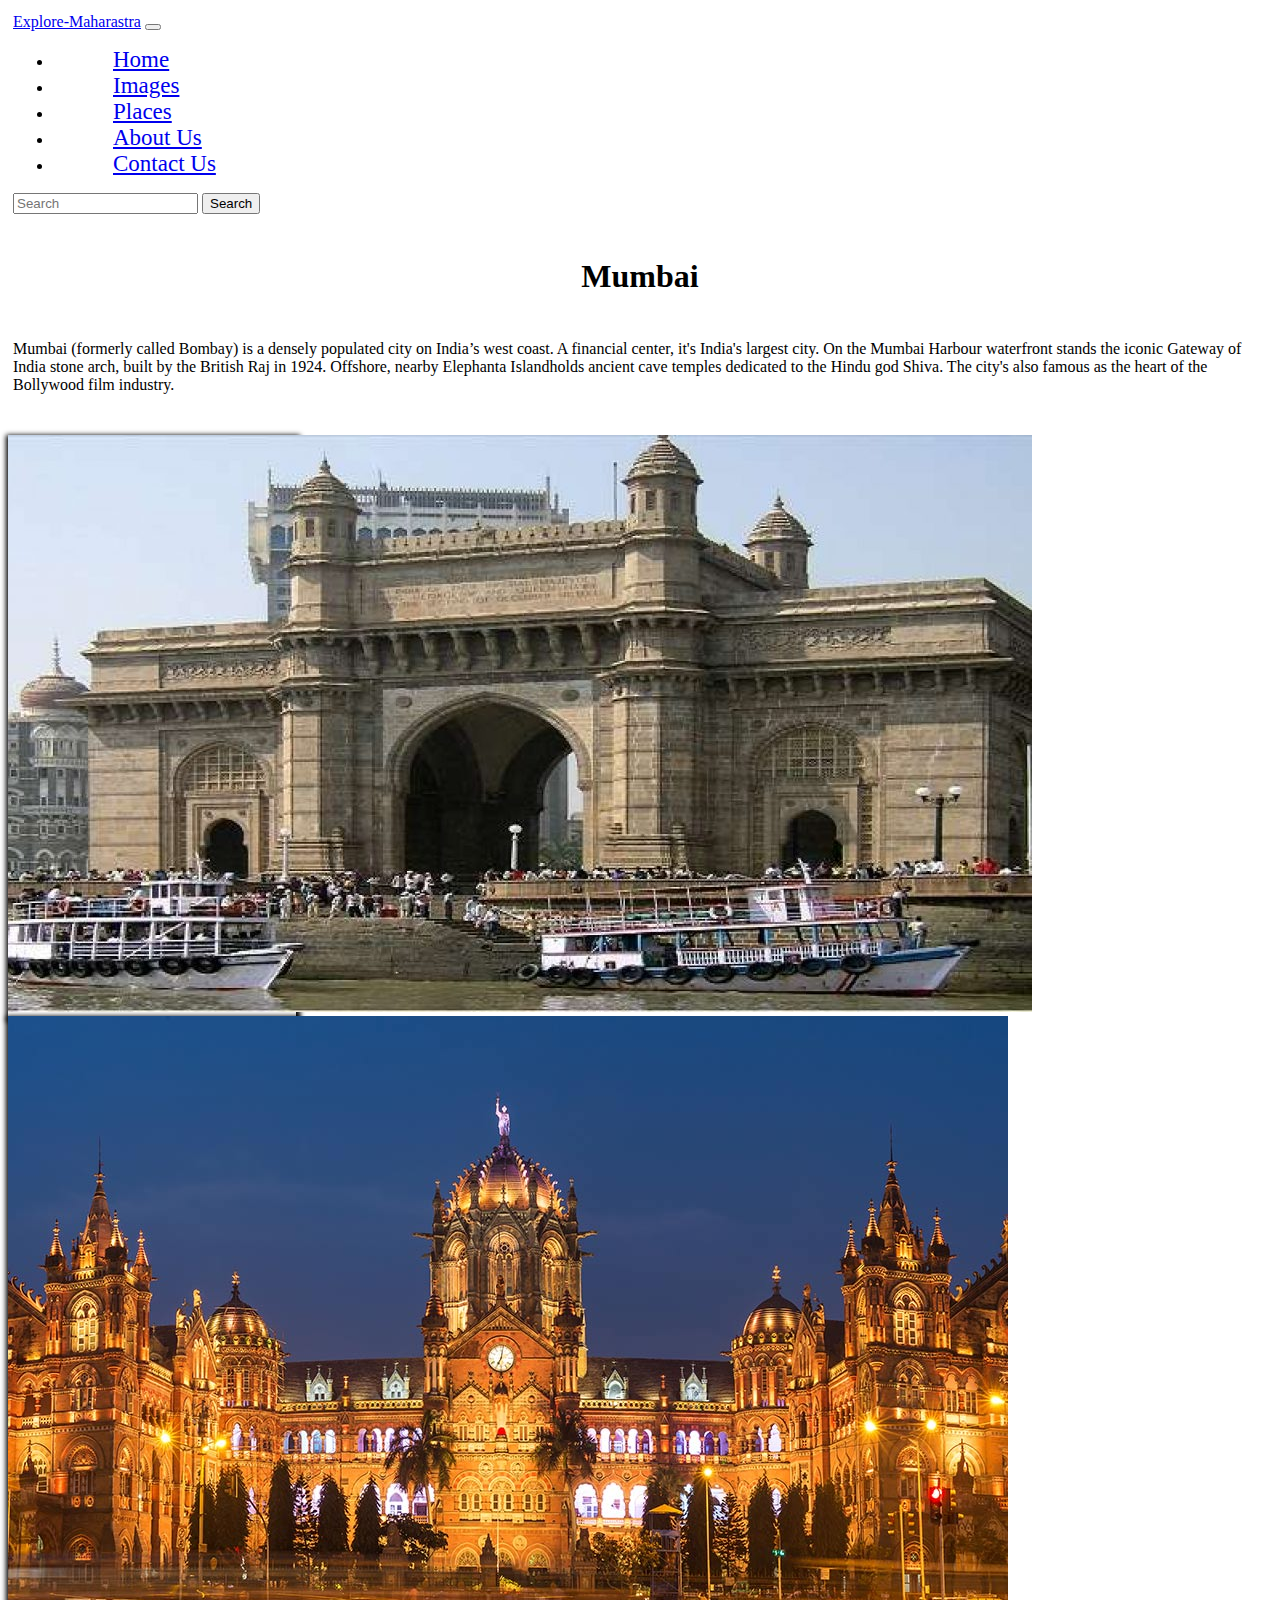
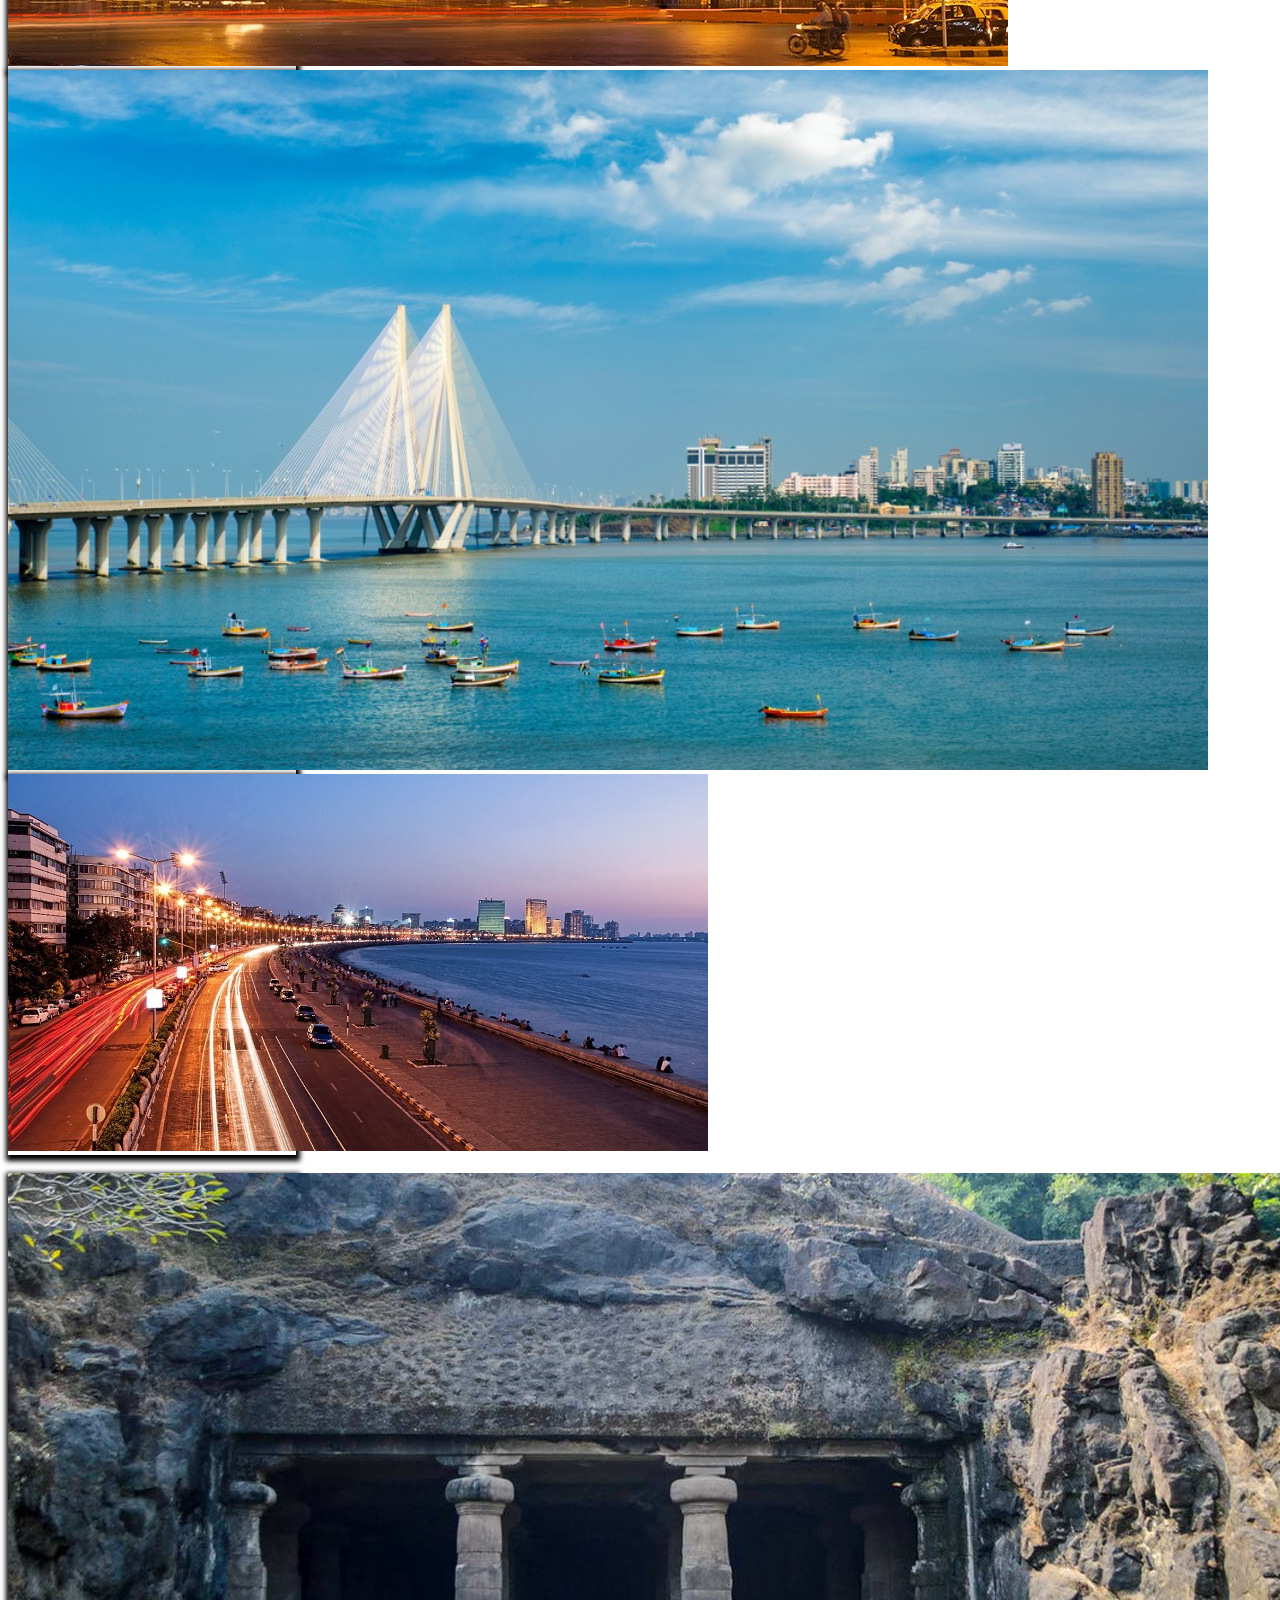
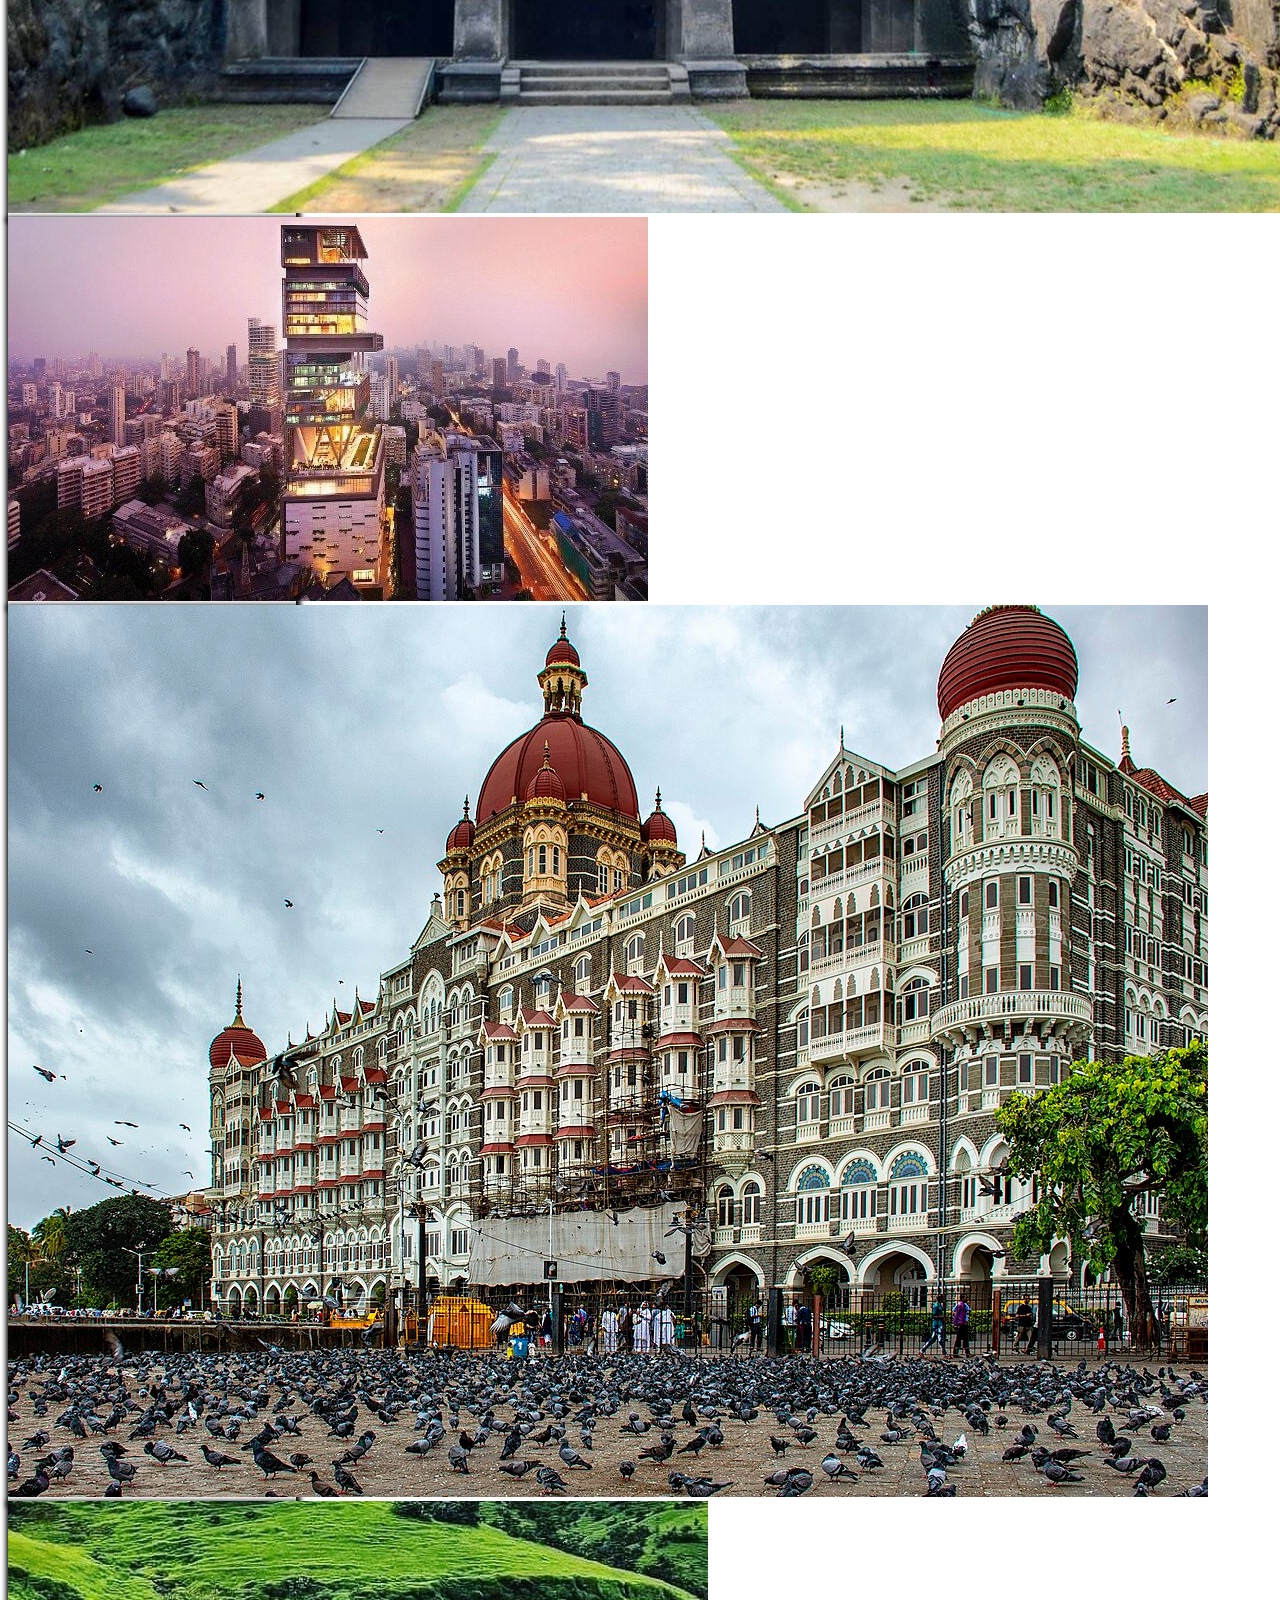
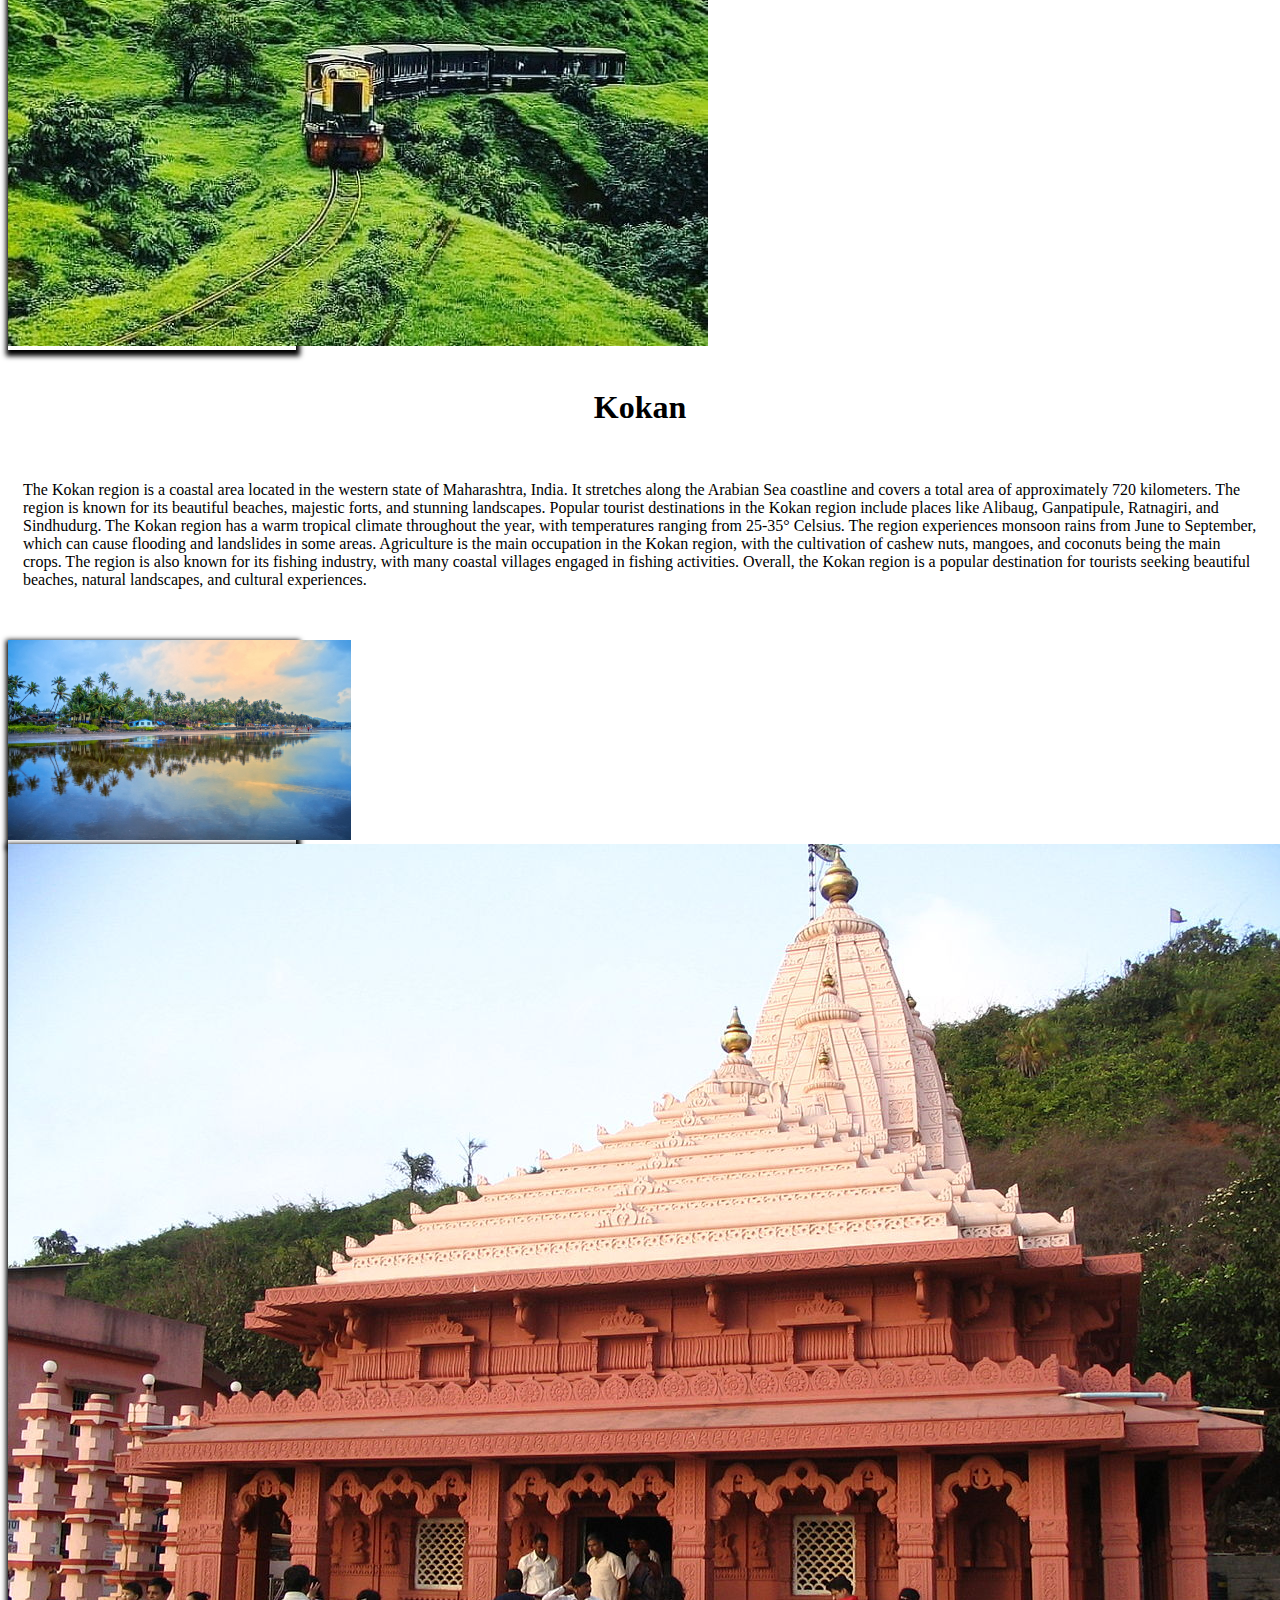
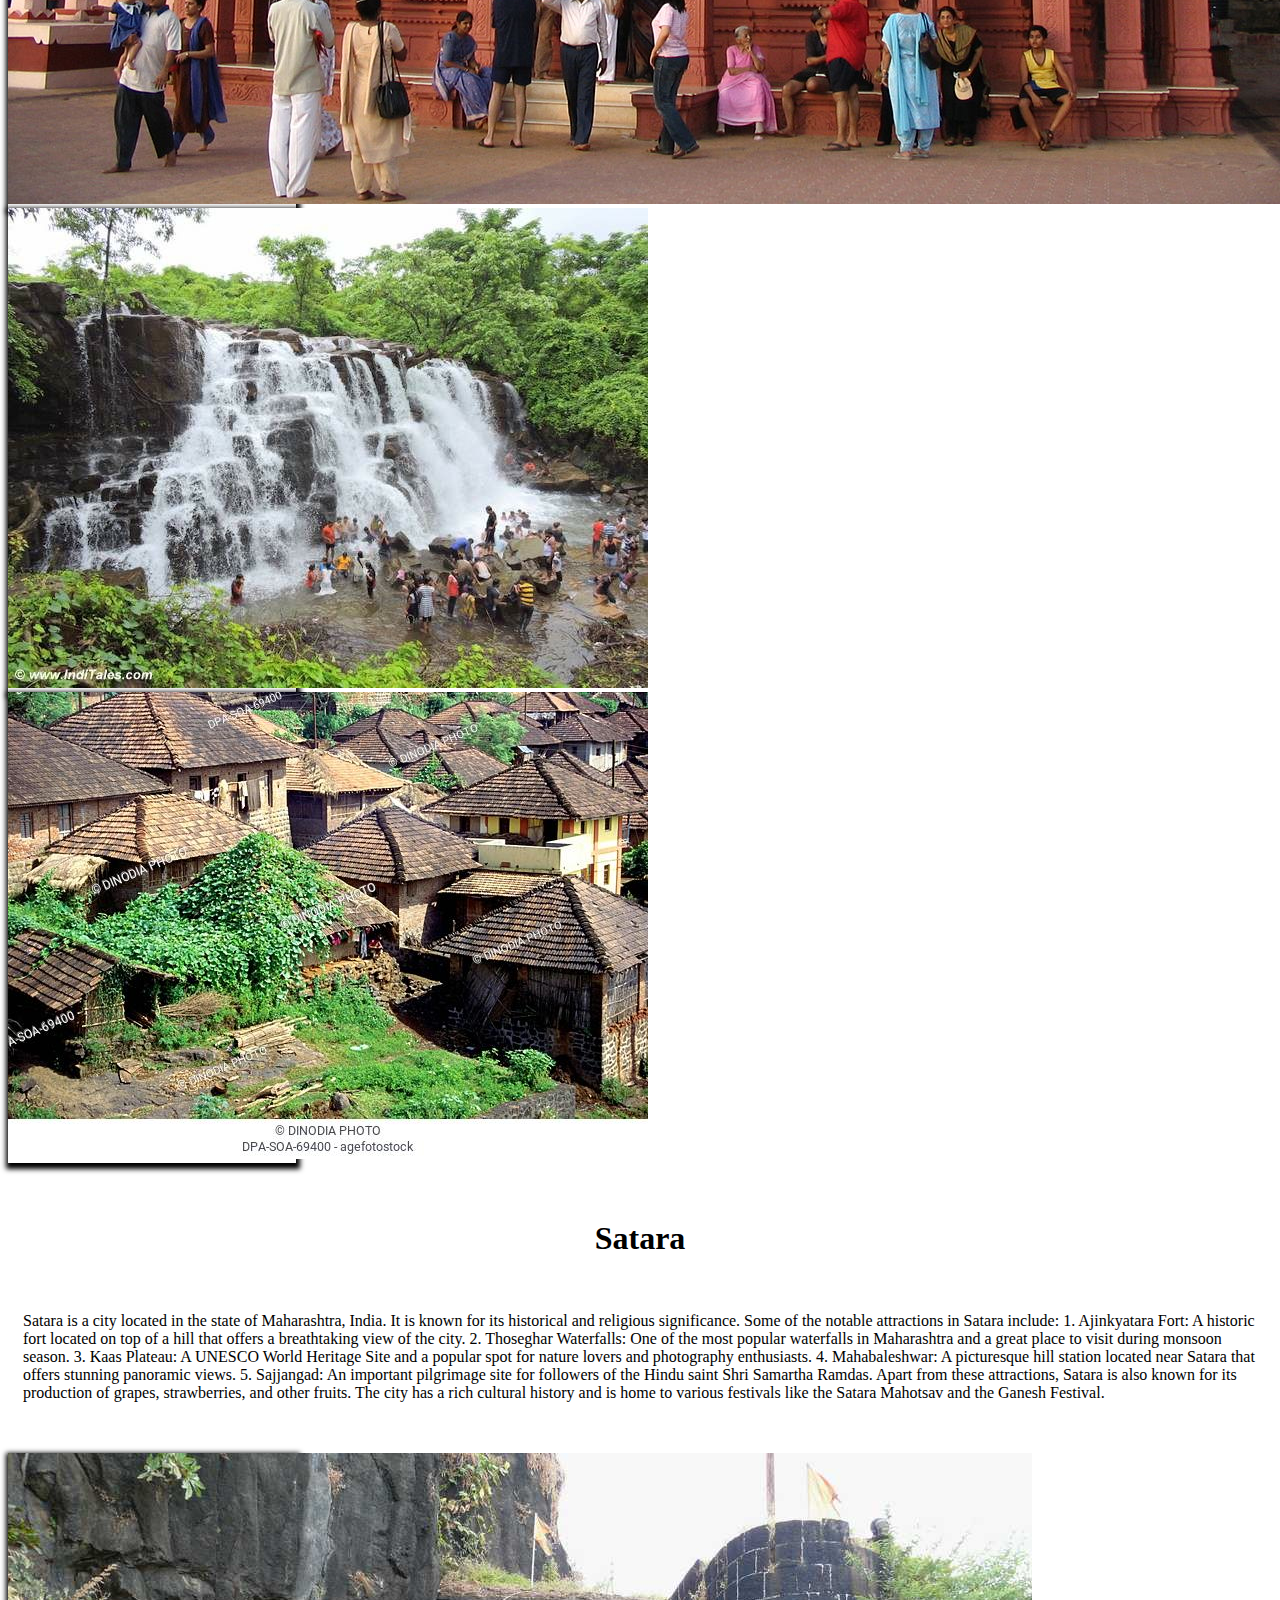
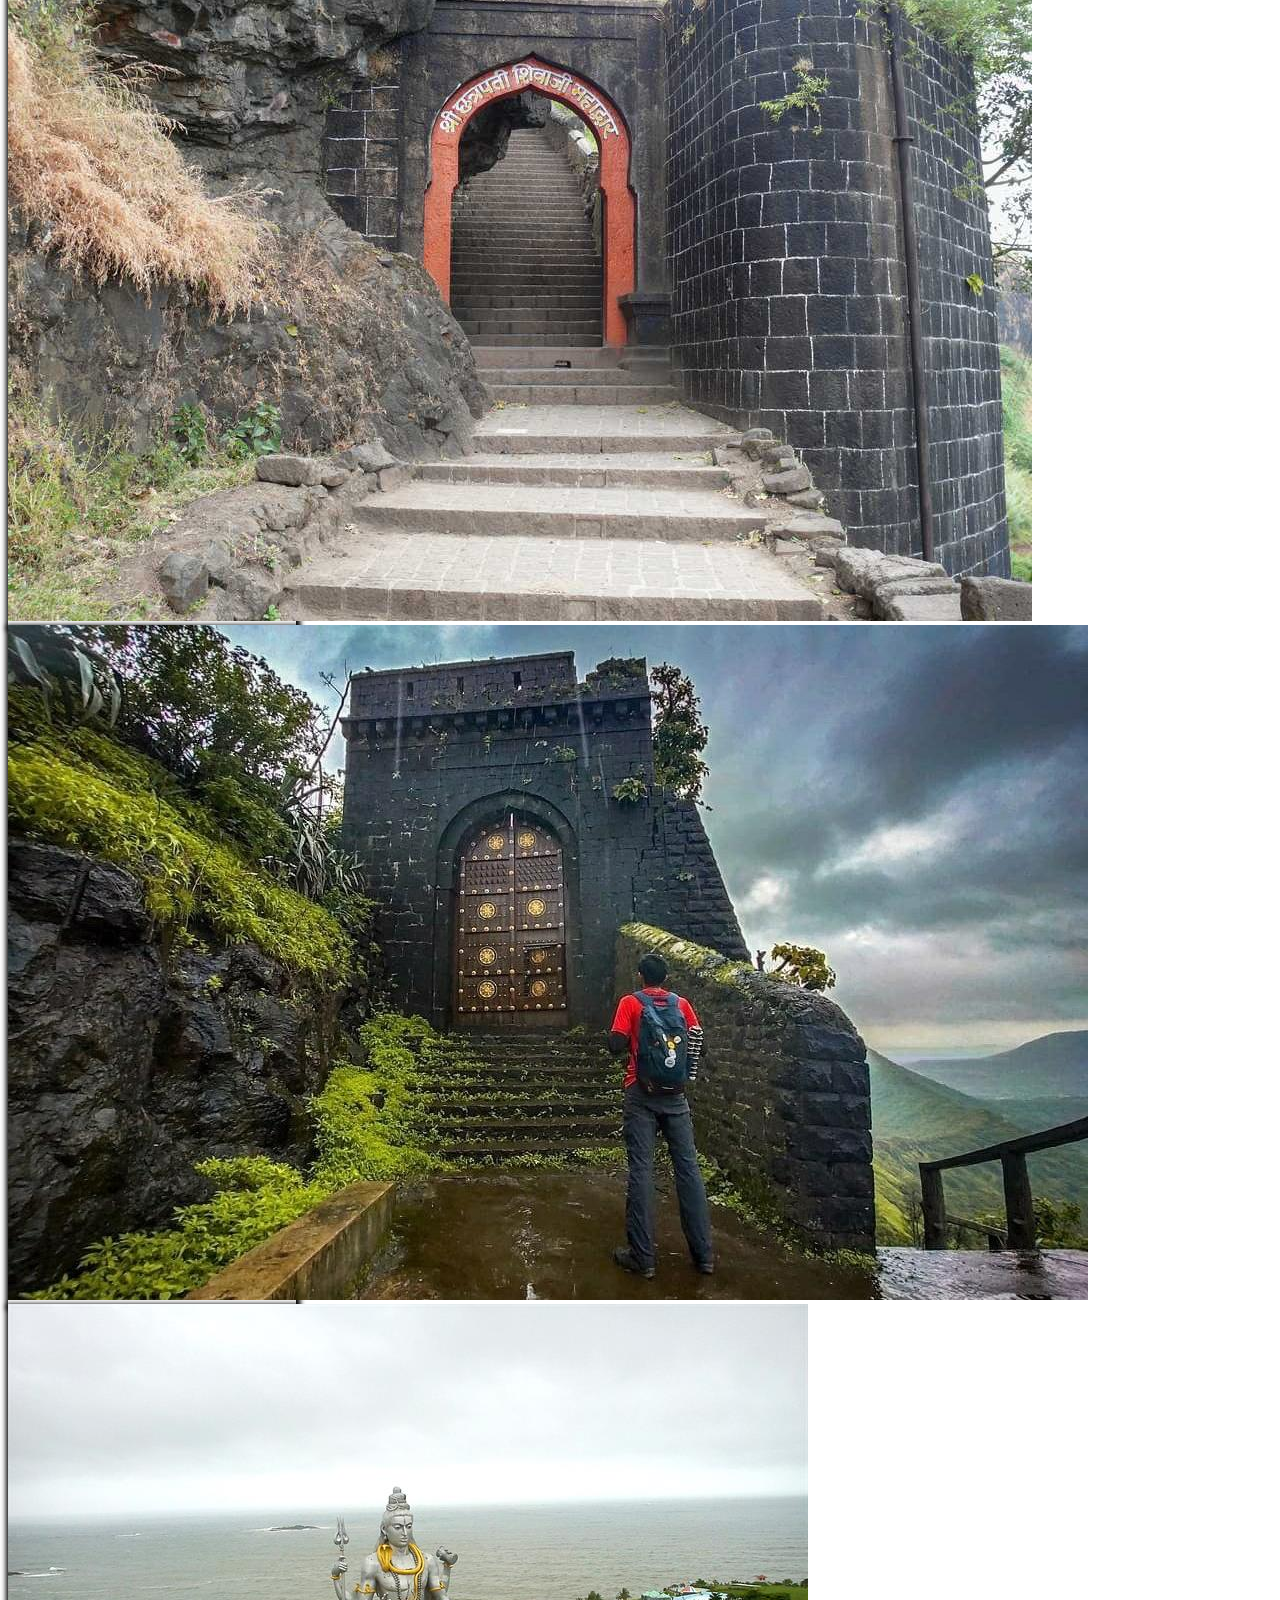
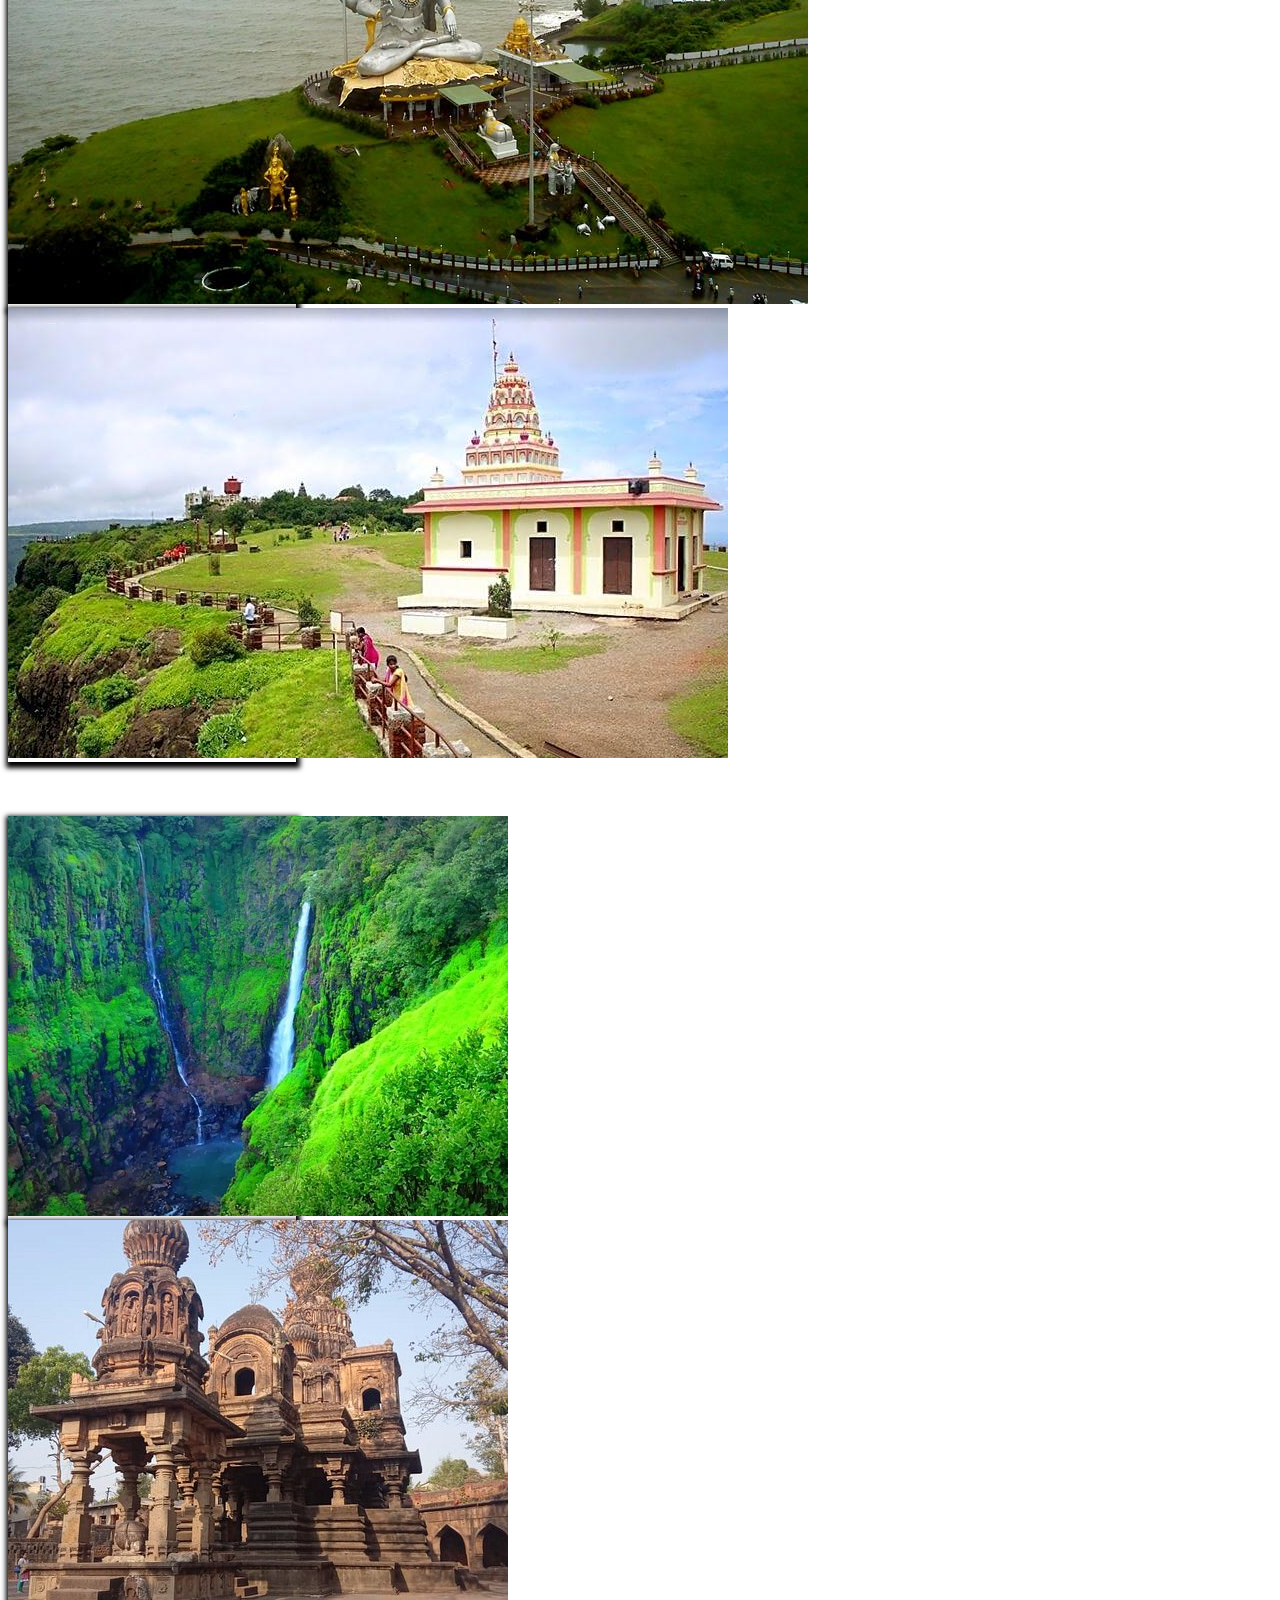
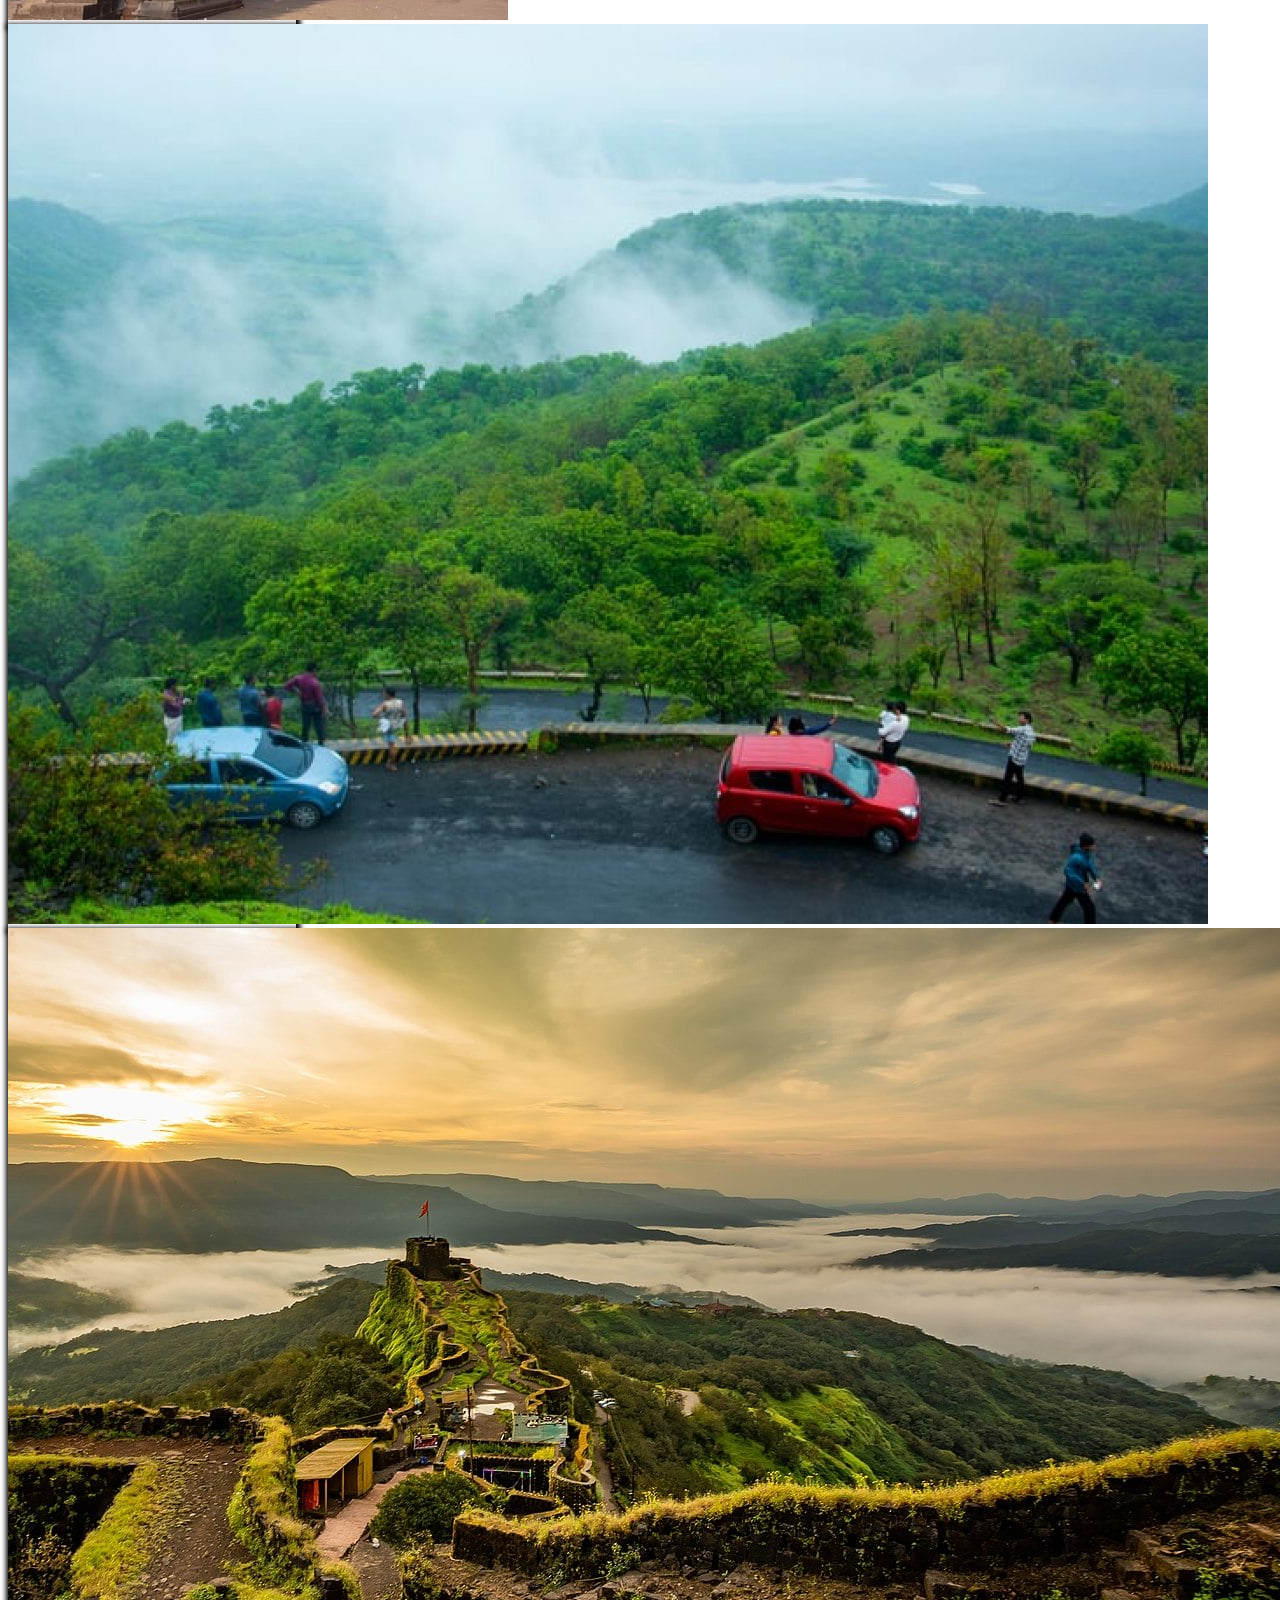
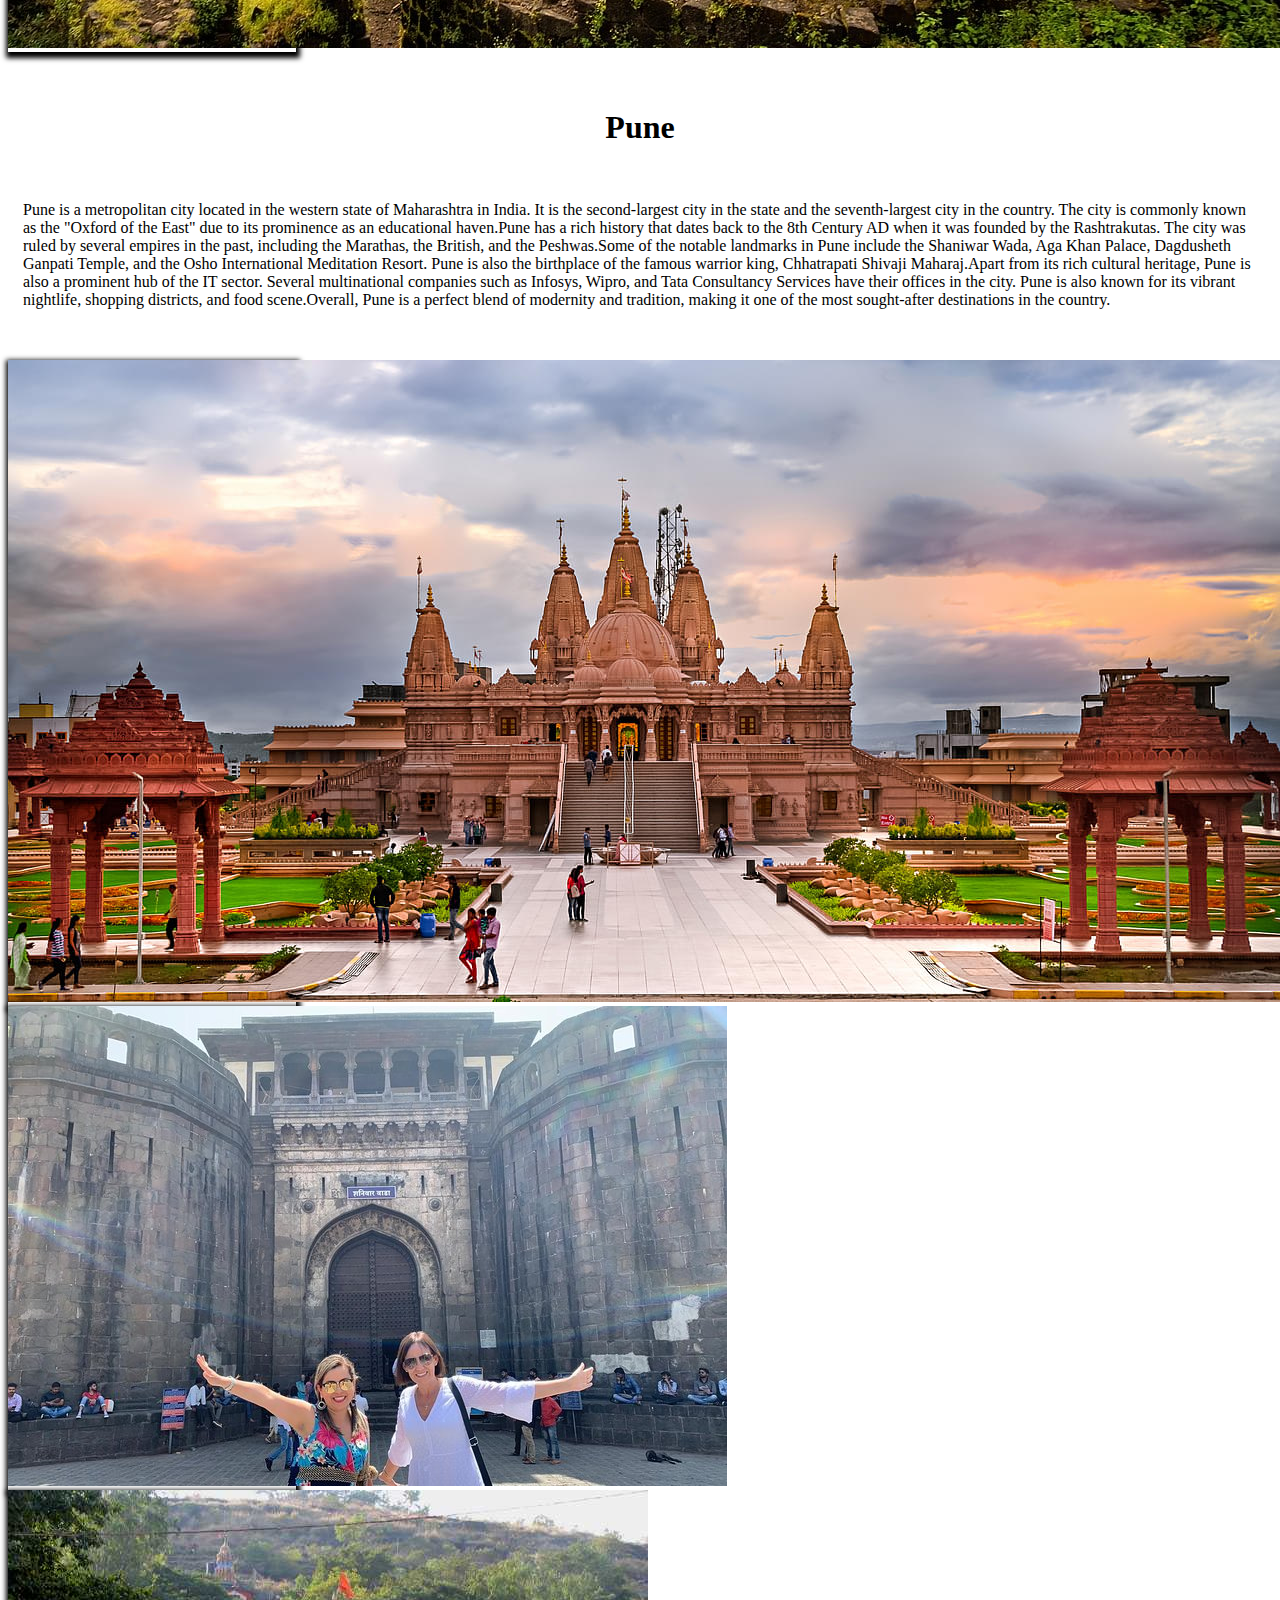
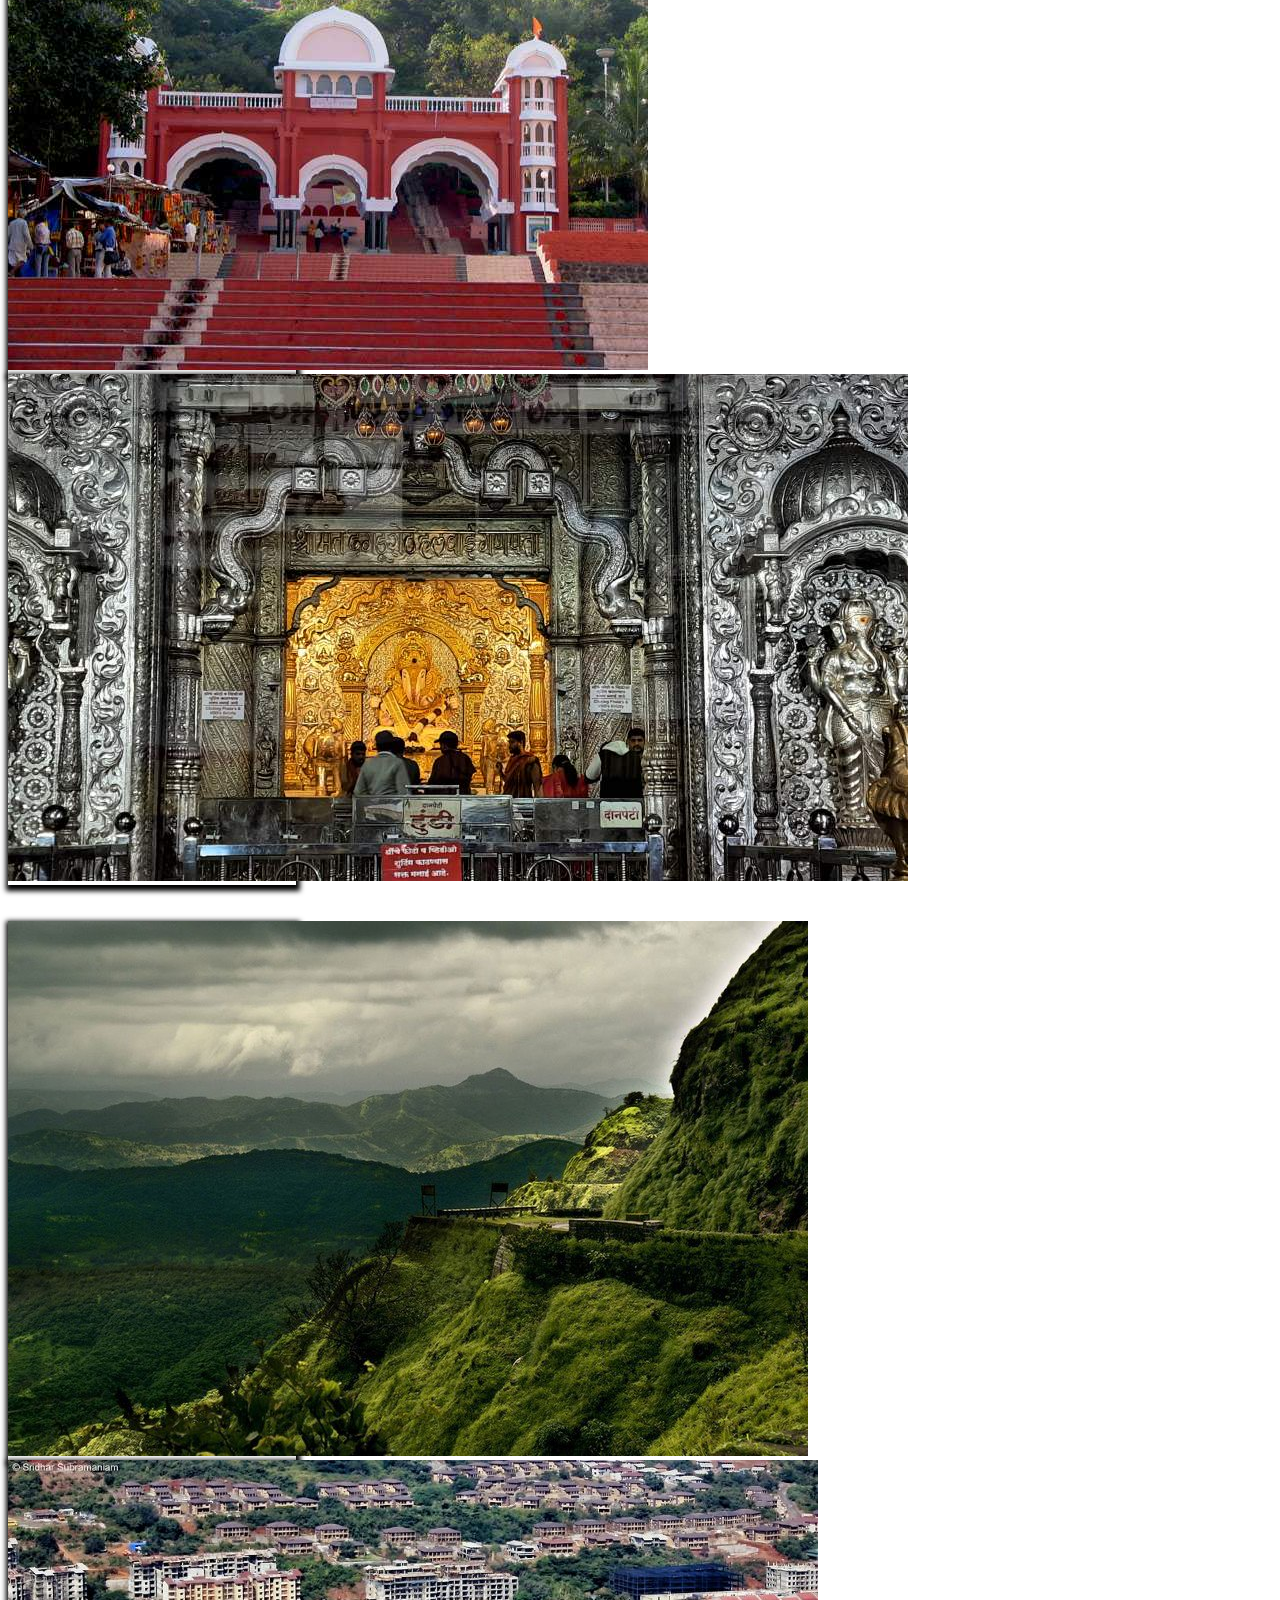
<file: html/images.html>
<!DOCTYPE html>
<html>
    <head>
        <title>
           Explore-Maharastra
        </title>
        
        <link rel="stylesheet" href="../css/index.css">
        <script src="https://cdn.jsdelivr.net/npm/bootstrap@5.3.1/dist/js/bootstrap.bundle.min.js" 
        integrity="sha384-HwwvtgBNo3bZJJLYd8oVXjrBZt8cqVSpeBNS5n7C8IVInixGAoxmnlMuBnhbgrkm" crossorigin="anonymous"></script>
    
        
          <link href="https://cdn.jsdelivr.net/npm/bootstrap@5.3.1/dist/css/bootstrap.min.css" rel="stylesheet" 
          integrity="sha384-4bw+/aepP/YC94hEpVNVgiZdgIC5+VKNBQNGCHeKRQN+PtmoHDEXuppvnDJzQIu9" crossorigin="anonymous">
          
          
              
    </head>
    <body>

        <!-----Navbar section-->

        <nav class="navbar navbar-expand-lg bg-warning">
            <div class="container-fluid">
              <a class="navbar-brand" href="#">Explore-Maharastra</a>
              <button class="navbar-toggler" type="button" data-bs-toggle="collapse" data-bs-target="#navbarSupportedContent" aria-controls="navbarSupportedContent" aria-expanded="false" aria-label="Toggle navigation">
                <span class="navbar-toggler-icon"></span>
              </button>
              <div class="collapse navbar-collapse" id="navbarSupportedContent">
                <ul class="navbar-nav me-auto mb-2 mb-lg-0">
                  <li class="nav-item">
                    <a class="nav-link active" aria-current="page" href="../index.html">Home</a>
                  </li>
                  <li class="nav-item">
                    <a class="nav-link" href="./images.html">Images</a>
                  </li>
                
                  <li class="nav-item">
                    <a class="nav-link" href="./places.html">Places</a>
                  </li>
                  <li class="nav-item">
                    <a class="nav-link" href="./aboutus.html">About Us</a>
                  </li>

                  <li class="nav-item">
                    <a class="nav-link" href="./contact.html">Contact Us</a>
                  </li>
                  
                </ul>
                <form class="d-flex" role="search">
                  <input class="form-control me-2" type="search" placeholder="Search" aria-label="Search">
                  <button class="btn btn-outline-success" type="submit">Search</button>
                </form>
              </div>
            </div>
          </nav>
          <br/>

          <!---Image-gallery-->

          <h1 style="text-align: center;font-family: cursive";>Mumbai</h1><br/>
          <p style="margin: 5px;">
             Mumbai (formerly called Bombay) is a densely populated city on India’s west coast. A financial center, it's India's largest city.
             On the Mumbai Harbour waterfront stands the iconic Gateway of India stone arch, built by the British Raj in 1924. Offshore, 
             nearby Elephanta Islandholds ancient cave temples dedicated to the Hindu god Shiva.
              The city's also famous as the heart of the Bollywood film industry. 
          </p>
          <br/><br/>

          <div class="container text-center">
            <div class="row row-cols-4">
              <div class="col">

                <div class="card" style="width: 18rem;">
                    <img src="../Images/mumbai/Gateway-of-India.jpg" class="card-img-top" alt="...">
                    
                </div>

              </div>
              <div class="col">

                <div class="card" style="width: 18rem;">
                    <img src="../Images/mumbai/Chhatrapati-Shivaji-Terminus.jpg" class="card-img-top" alt="...">
                    
                  </div>

              </div>
              <div class="col">

                <div class="card" style="width: 18rem;">
                    <img src="../Images/mumbai/Mumbai-places-to-live-FEATURE-compressed.jpg" class="card-img-top" alt="...">
                    
                </div>

              </div>
              <div class="col">

                <div class="card" style="width: 18rem;">
                    <img src="../Images/mumbai/tourist-places-in-mumbai1.jpg" class="card-img-top" alt="...">
                    
                </div>

              </div>
            </div>
          </div>

          <br/>

          <!---Mumbai Imgages-->

          <div class="container text-center">
            <div class="row row-cols-4">
              <div class="col">
                
                <div class="card" style="width: 18rem;">
                  <img src="../Images/mumbai/elephanta-caves-mumbai.jpg" class="card-img-top" alt="...">
                 
              </div>
              
              </div>

              <div class="col">
                
                <div class="card" style="width: 18rem;">
                  <img src="../Images/mumbai/Mukesh-Ambanis-House-.jpg" class="card-img-top" alt="...">
                 
              </div>
              
              </div>

              <div class="col">
                
                <div class="card" style="width: 18rem;">
                  <img src="../Images/mumbai/Mumbai taj hotel.jpg" class="card-img-top" alt="...">
                 
              </div>
              
              </div>

              <div class="col">
                
                <div class="card" style="width: 18rem;">
                  <img src="../Images/mumbai/Javatpoint.jpg" class="card-img-top" alt="...">
                 
              </div>

              </div>

            </div>
          </div>
          <br/>

          <!--Kokan---->

          <h1 style="text-align: center;font-family: cursive";>Kokan</h1><br/>
          <p style="margin: 15px;">

            The Kokan region is a coastal area located in the western state of Maharashtra, India. 
            It stretches along the Arabian Sea coastline and covers a total area of approximately 720 kilometers.
            The region is known for its beautiful beaches, majestic forts, and stunning landscapes. Popular tourist destinations 
            in the Kokan region include places like Alibaug, Ganpatipule, Ratnagiri, and Sindhudurg.
            The Kokan region has a warm tropical climate throughout the year, with temperatures ranging from 25-35° Celsius. The region experiences monsoon rains from June 
            to September, which can cause flooding and landslides in some areas.
            Agriculture is the main occupation in the Kokan region, with the cultivation of cashew nuts, mangoes, and coconuts being the
            main crops. The region is also known for its fishing industry, with many coastal villages engaged in fishing activities.
            Overall, the Kokan region is a popular destination for tourists seeking beautiful beaches, natural landscapes, and cultural
             experiences.
             
          </p>
          <br/><br/>

          <div class="container text-center">
            <div class="row">
              <div class="col">
               
                <div class="card" style="width: 18rem;">
                  <img src="../Images/kokan/KONKAN-FEATURE-compressed.jpg"
                  style="height: 200px;" class="card-img-top" alt="...">
                 
                </div>

              </div>

              <div class="col">
                
                <div class="card" style="width: 18rem;">
                  <img src="../Images/kokan/ganpati-temple-kokan.jpg" class="card-img-top" alt="...">
                 
                </div>

              </div>

              <div class="col">
                
                <div class="card" style="width: 18rem;">
                  <img src="../Images/kokan/savdav-waterfalls-konkan-coast.jpg" class="card-img-top" alt="...">
                 
                </div>

              </div>

              <div class="col">
                
                <div class="card" style="width: 18rem;">
                  <img src="../Images/kokan/dpa-soa-69400.jpg" class="card-img-top" alt="...">
                 
                </div>

              </div>
              <br/>

            </div>
            

              
              
             
            </div>
          </div>
          <br/<br/>

          <!---Satara-->

          <h1 style="text-align: center;font-family: cursive";>Satara</h1><br/>
          <p style="margin: 15px;">

            Satara is a city located in the state of Maharashtra, India. It is known for its historical and religious significance. 
            Some of the notable attractions in Satara include:

            1. Ajinkyatara Fort: A historic fort located on top of a hill that offers a breathtaking view of the city.
            
            2. Thoseghar Waterfalls: One of the most popular waterfalls in Maharashtra and a great place to visit during monsoon season.
            
            3. Kaas Plateau: A UNESCO World Heritage Site and a popular spot for nature lovers and photography enthusiasts.
            
            4. Mahabaleshwar: A picturesque hill station located near Satara that offers stunning panoramic views.
            
            5. Sajjangad: An important pilgrimage site for followers of the Hindu saint Shri Samartha Ramdas.
            
            Apart from these attractions, Satara is also known for its production of grapes, strawberries, and other fruits.
             The city has a rich cultural history and is home to various festivals like the Satara Mahotsav and the Ganesh Festival.
             
          </p>
          <br/><br/>

          <div class="container text-center">

            <div class="row">
              <div class="col">
                
                <div class="card" style="width: 18rem;">
                  <img src="../Images/Satara/satara shivaji maharaj.jpg" class="card-img-top" alt="...">
                </div>
              
              </div>

              <div class="col">

                <div class="card" style="width: 18rem;">
                  <img src="../Images/Satara/ajinkyatara-fort-in-satara.jpg" class="card-img-top" alt="...">
                </div>
                

              </div>

              <div class="col">
                
                <div class="card" style="width: 18rem;">
                  <img src="../Images/Satara/mahabaleshwar.jpg" class="card-img-top" alt="...">
                </div>
              
              </div>

              <div class="col">
                
                <div class="card" style="width: 18rem;">
                  <img src="../Images/Satara/sajjangad.jpg" class="card-img-top" alt="...">
                </div>
              
              </div>

            </div>
           
          </div>
             <br/><br/><br/>
          <div class="container text-center">

            <div class="row">
              <div class="col">
                
                <div class="card" style="width: 18rem;">
                  <img src="../Images/Satara/thoseghar-waterfall satara.jpg" class="card-img-top" alt="...">
                </div>
              
              </div>

              <div class="col">
                
                <div class="card" style="width: 18rem;">
                  <img src="../Images/Satara/ancient-lord-shiva-temple satara.jpg" class="card-img-top" alt="...">
                </div>
              
              </div>

              <div class="col">
                
                <div class="card" style="width: 18rem;">
                  <img src="../Images/Satara/satara--1200x900.jpg" class="card-img-top" alt="...">
                </div>
              
              </div>

              <div class="col">
                
                <div class="card" style="width: 18rem;">
                  <img src="../Images/Satara/Satara-India-Maharashtra-101408.jpg" class="card-img-top" alt="...">
                </div>

              </div>

            </div>
           
          </div>


          <br/><br/>


                    <!---Pune-->

                    <h1 style="text-align: center;font-family: cursive";>Pune</h1><br/>
                    <p style="margin: 15px;">
          
                      Pune is a metropolitan city located in the western state of Maharashtra in India. It is the second-largest city in the state 
                      and the seventh-largest city in the country. The city is commonly known as the "Oxford of the East" due to its prominence as 
                      an educational haven.Pune has a rich history that dates back to the 8th Century AD when it was founded by the Rashtrakutas.
                      The city was ruled by several empires in the past, including the Marathas, the British, and the Peshwas.Some of the notable
                      landmarks in Pune include the Shaniwar Wada, Aga Khan Palace, Dagdusheth Ganpati Temple, and the Osho International Meditation Resort.
                      Pune is also the birthplace of the famous warrior king, Chhatrapati Shivaji Maharaj.Apart from its rich cultural heritage, Pune is also a
                      prominent hub of the IT sector. Several multinational companies such as Infosys, Wipro, and Tata Consultancy Services have their offices in the city.
                      Pune is also known for its vibrant nightlife, shopping districts, and food scene.Overall, Pune is a perfect blend of modernity and tradition, making it one of the most sought-after destinations in the country.
                       
                    </p>
                    <br/><br/>

                    <div class="container text-center">
                      <div class="row row-cols-1 row-cols-sm-2 row-cols-md-4">
                        
                        <div class="col">
                          
                          <div class="card" style="width: 18rem;">
                            <img src="../Images/pune/shuttersto pune.jpg" class="card-img-top" alt="...">
                          </div>
                        
                        </div>

                        <div class="col">
                          
                          <div class="card" style="width: 18rem;">
                            <img src="../Images/pune/e9 pune.jpg" class="card-img-top" alt="...">
                          </div>
                        
                        </div>

                        <div class="col">
                          
                          <div class="card" style="width: 18rem;">
                            <img src="../Images/pune/Chaturshringi-TempleGates pune.jpg" class="card-img-top" alt="...">
                          </div>
                        
                        </div>

                        <div class="col">
                          
                          <div class="card" style="width: 18rem;">
                            <img src="../Images/pune/lord ganapti pune.jpg" class="card-img-top" alt="...">
                          </div>
                        
                        </div>

                      </div>
                    </div>

                    <br/><br/>


                    <div class="container text-center">
                      <div class="row row-cols-1 row-cols-sm-2 row-cols-md-4">
                        
                        <div class="col">
                          
                          <div class="card" style="width: 18rem;">
                            <img src="../Images/pune/pune.jpg" class="card-img-top" alt="...">
                          </div>
                        
                        </div>

                        <div class="col">
                          
                          <div class="card" style="width: 18rem;">
                            <img src="../Images/pune/Lavasa-for-family-trips pune.jpg" class="card-img-top" alt="...">
                          </div>
                        
                        </div>

                        <div class="col">
                          
                          <div class="card" style="width: 18rem;">
                            <img src="../Images/pune/iskcon-nvcc-temple pune.jpg" class="card-img-top" alt="...">
                          </div>
                        
                        </div>

                        <div class="col">
                          
                          <div class="card" style="width: 18rem;">
                            <img src="../Images/pune/The-Aga-Khan-Palace-in-Pune.jpg" class="card-img-top" alt="...">
                          </div>
                        
                        </div>

                      </div>
                    </div>
                    <br/><br/>

                     <!---Amaravti-->

                     <h1 style="text-align: center;font-family: cursive";>Amaravti</h1><br/>
                     <p style="margin: 15px;">
                          
                      Amaravati is a city in Maharashtra, located in the Nagpur division about 150 km from Nagpur. It is situated on the banks of the River Krishna. It is the proposed capital city of Andhra Pradesh.
                      Amaravati is a historic city that was once the capital of the Satavahana dynasty. The city is known for its ancient Buddhist stupa, called Amaravati Stupa, which dates back to the 2nd century BC. The stupa is one of the largest ancient stupas in India.
                      Currently, the city of Amaravati is undergoing significant development as the Andhra Pradesh government has proposed to make it the new capital city of the state. The government has laid out plans for developing Amaravati into a world-class city with modern infrastructure, advanced transportation, and sustainable living.
                      The city is intended to become a hub for innovation, education, and economic development, with plans to establish a smart city that provides an ideal environment for businesses and entrepreneurs. Several multinational companies have already expressed interest in investing and setting up their operations in Amaravati.
                      Once completed, Amaravati is expected to have a population of over 3 million people and will be home to several schools, universities, and research institutions. The government has allocated significant funding for developing residential, commercial, and industrial areas in the city.
                      Overall, the development of Amaravati is considered to be a significant step in the progress of Andhra Pradesh and is expected to play a crucial role in the economic development of the region.
                       

                     </p>
                     <br/><br/>
 
                     <div class="container text-center">
                       <div class="row row-cols-1 row-cols-sm-2 row-cols-md-4">
                         
                         <div class="col">
                           
                           <div class="card" style="width: 18rem;">
                             <img src="../Images/Amaravti/bamboo amravati.jpg" class="card-img-top" alt="...">
                           </div>
                         
                         </div>
 
                         <div class="col">
                           
                           <div class="card" style="width: 18rem;">
                             <img src="../Images/Amaravti/chatri talav amravati.jpg" class="card-img-top" alt="...">
                           </div>
                         
                         </div>
 
                         <div class="col">
                           
                           <div class="card" style="width: 18rem;">
                             <img src="../Images/Amaravti/ambanagari amravti.jpg" class="card-img-top" alt="...">
                           </div>
                         
                         </div>
 
                         <div class="col">
                           
                           <div class="card" style="width: 18rem;">
                             <img src="../Images/Amaravti/AMRAVATI muktagiri.jpg" class="card-img-top" alt="...">
                           </div>
                         
                         </div>
 
                       </div>
                     </div>
 
                     <br/><br/>
 
 
                     <div class="container text-center">
                       <div class="row row-cols-1 row-cols-sm-2 row-cols-md-4">
                         
                         <div class="col">
                           
                           <div class="card" style="width: 18rem;">
                             <img src="../Images/Amaravti/pantaloons  amaravti.JPG" class="card-img-top" alt="...">
                           </div>
                         
                         </div>
 
                         <div class="col">
                           
                           <div class="card" style="width: 18rem;">
                             <img src="../Images/Amaravti/gadge amravti.png" class="card-img-top" alt="...">
                           </div>
                         
                         </div>
 
                         <div class="col">
                           
                           <div class="card" style="width: 18rem;">
                             <img src="../Images/Amaravti/maltekdi.jpg" class="card-img-top" alt="...">
                           </div>
                         
                         </div>
 
                         <div class="col">
                           
                           <div class="card" style="width: 18rem;">
                             <img src="../Images/pune/The-Aga-Khan-Palace-in-Pune.jpg" class="card-img-top" alt="...">
                           </div>
                         
                         </div>
 
                       </div>
                     </div>
 


        </body>
</html>
</file>
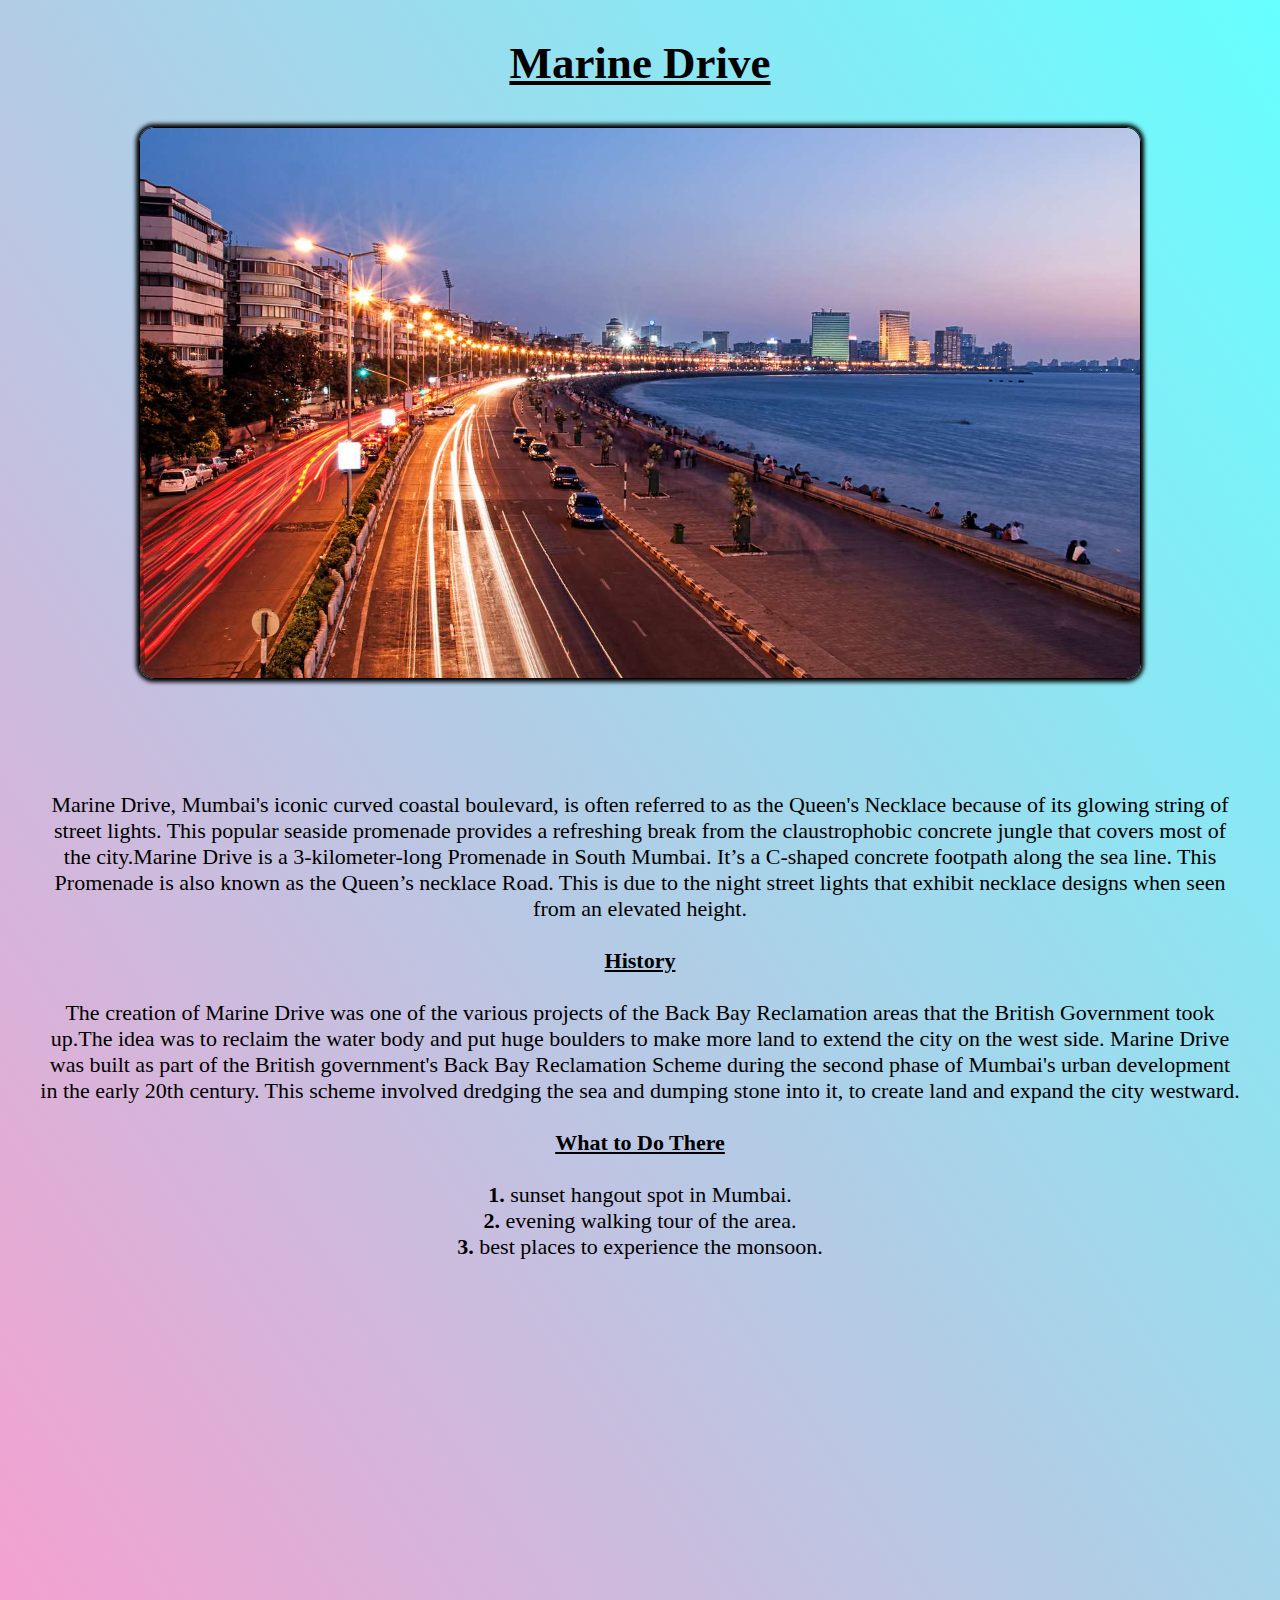
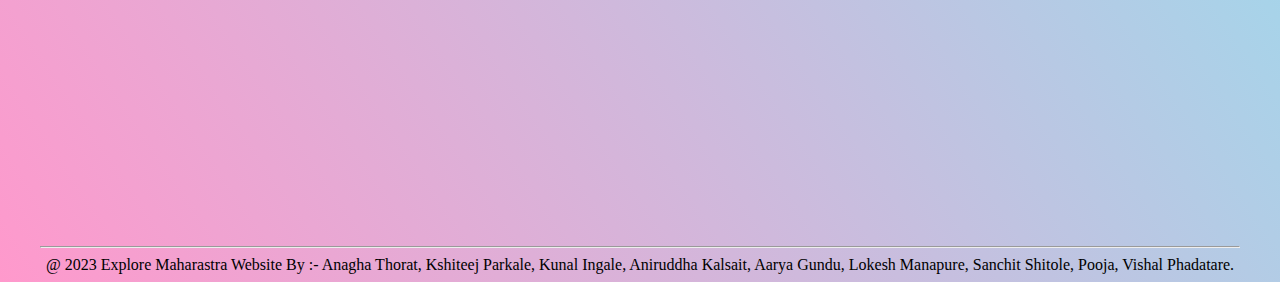
<file: html/marinedrive.html>
<!DOCTYPE html>
<html lang="en">

<head>
  <title>Marine Drive</title>
  <link rel="stylesheet" href="./../css/juhubeach.css">
</head>

<body>
  <div class="main-div">
    <h class="Juhu-text">
      <h2><u> Marine Drive</u></h2>
    </h>
    <img src="./../Images/marinedrive.jpg" class="beach" /><br /><br /><br /><br />
    <h class="beach-text"> <br /><br />

      Marine Drive, Mumbai's iconic curved coastal boulevard, is often referred to as the Queen's Necklace because of
      its glowing string of street lights. This popular seaside promenade provides a refreshing break from the
      claustrophobic concrete jungle that covers most of the city.Marine Drive is a 3-kilometer-long Promenade in South
      Mumbai. It’s a C-shaped concrete footpath along the sea line.

      This Promenade is also known as the Queen’s necklace Road. This is due to the night street lights that exhibit
      necklace designs when seen from an elevated height.
      <br /><br /><b><u>History</u></b><br /><br />
      The creation of Marine Drive was one of the various projects of the Back Bay Reclamation areas that the British
      Government took up.The idea was to reclaim the water body and put huge boulders to make more land to extend the city on the west
      side.


      Marine Drive was built as part of the British government's Back Bay Reclamation Scheme during the second phase of
      Mumbai's urban development in the early 20th century. This scheme involved dredging the sea and dumping stone into
      it, to create land and expand the city westward.

      <br /><br /><b><u>What to Do There</u></b><br /><br />
      <b>1.</b> sunset hangout spot in Mumbai.<br />
      <b> 2.</b> evening walking tour of the area. <br />

      <b>3.</b> best places to experience the monsoon. <br /><br />
      <br />
    </h>
    <br />
    <iframe
      src="https://www.google.com/maps/embed?pb=!1m18!1m12!1m3!1d3773.732948218743!2d72.8229983!3d18.9432111!2m3!1f0!2f0!3f0!3m2!1i1024!2i768!4f13.1!3m3!1m2!1s0x3be7d1e25ee8439d%3A0x5acd924f2726ad2b!2sMarine%20Dr%2C%20Mumbai!5e0!3m2!1sen!2sin!4v1688764165216!5m2!1sen!2sin"
      width="600" height="450" style="border:0;" allowfullscreen="" loading="lazy"
      referrerpolicy="no-referrer-when-downgrade" class="map"></iframe>

    <br /><br /><br /><br />
    <h class="name">
      <hr>@ 2023 Explore Maharastra Website By :- Anagha Thorat, Kshiteej Parkale, Kunal Ingale, Aniruddha Kalsait,
      Aarya Gundu, Lokesh Manapure, Sanchit Shitole, Pooja, Vishal Phadatare.
    </h>

  </div>
</body>

</html>
</file>
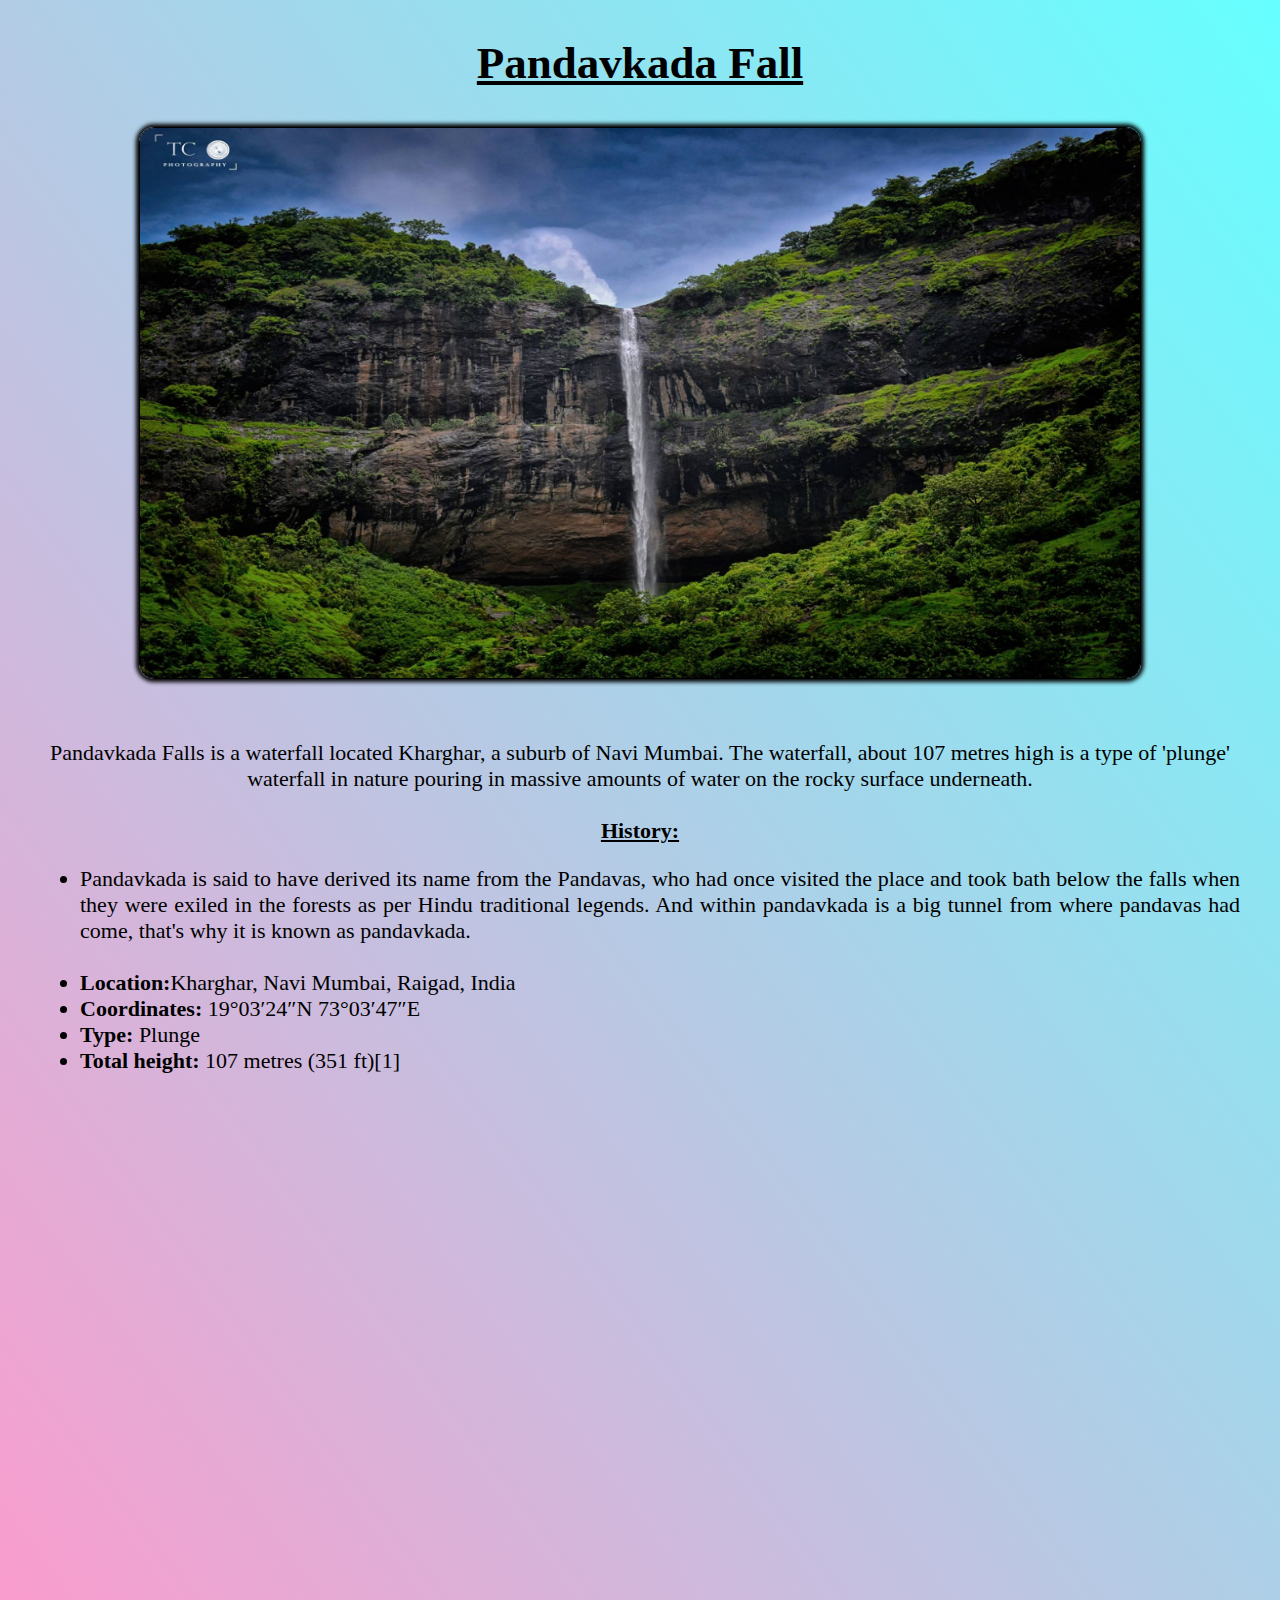
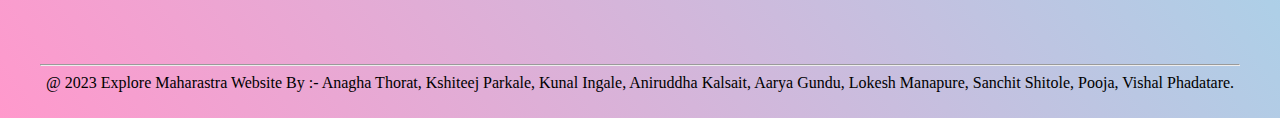
<file: html/pandavkadafall.html>
<!DOCTYPE html>
<html lang="en">

<head>
  <title>Pandavkada Fall</title>
  <link rel="stylesheet" href="./../css/juhubeach.css">
</head>

<body>
  <div class="main-div">
    <h class="Juhu-text">
      <h2><u>Pandavkada Fall</u></h2>
    </h>
    <img src="./../Images/pandavakada.jpg" class="beach" /><br /><br /><br /><br />
    <h class="beach-text">Pandavkada Falls is a waterfall located Kharghar, a suburb of Navi Mumbai. The waterfall,
      about 107 metres high is a type of 'plunge' waterfall in nature pouring in massive amounts of water on the rocky
      surface underneath.<br />



      <br /><u><b> History: </b></u>
      <ul type=disc>
        <li>Pandavkada is said to have derived its name from the Pandavas, who had once visited the place and took bath
          below the falls when they were exiled in the forests as per Hindu traditional legends. And within pandavkada
          is a big tunnel from where pandavas had come, that's why it is known as pandavkada.</li>

        <br />
        <li> <b>Location:</b>Kharghar, Navi Mumbai, Raigad, India</li>

        <li><b>Coordinates:</b> 19°03′24″N 73°03′47″E</li>

        <li><b>Type:</b> Plunge</li>
        <li> <b>Total height:</b> 107 metres (351 ft)[1]</li>
      </ul>
      <br/><br/>
    </h>
    <iframe
      src="https://www.google.com/maps/embed?pb=!1m18!1m12!1m3!1d30168.259383593297!2d73.03027527664084!3d19.062312024115442!2m3!1f0!2f0!3f0!3m2!1i1024!2i768!4f13.1!3m3!1m2!1s0x3be7c184153bcf8b%3A0x22acd9a9e49b708f!2sPandavkada%20Falls!5e0!3m2!1sen!2sin!4v1688739752366!5m2!1sen!2sin"
      width="600" height="450" style="border:0;" allowfullscreen="" loading="lazy"
      referrerpolicy="no-referrer-when-downgrade" class="map"></iframe>
    <br /><br /><br /><br/>
    <h class="name">
      <hr>@ 2023 Explore Maharastra Website By :- Anagha Thorat, Kshiteej Parkale, Kunal Ingale, Aniruddha Kalsait,
      Aarya Gundu, Lokesh Manapure, Sanchit Shitole, Pooja, Vishal Phadatare.
    </h>

  </div>
  <br />
</body>

</html>
</file>
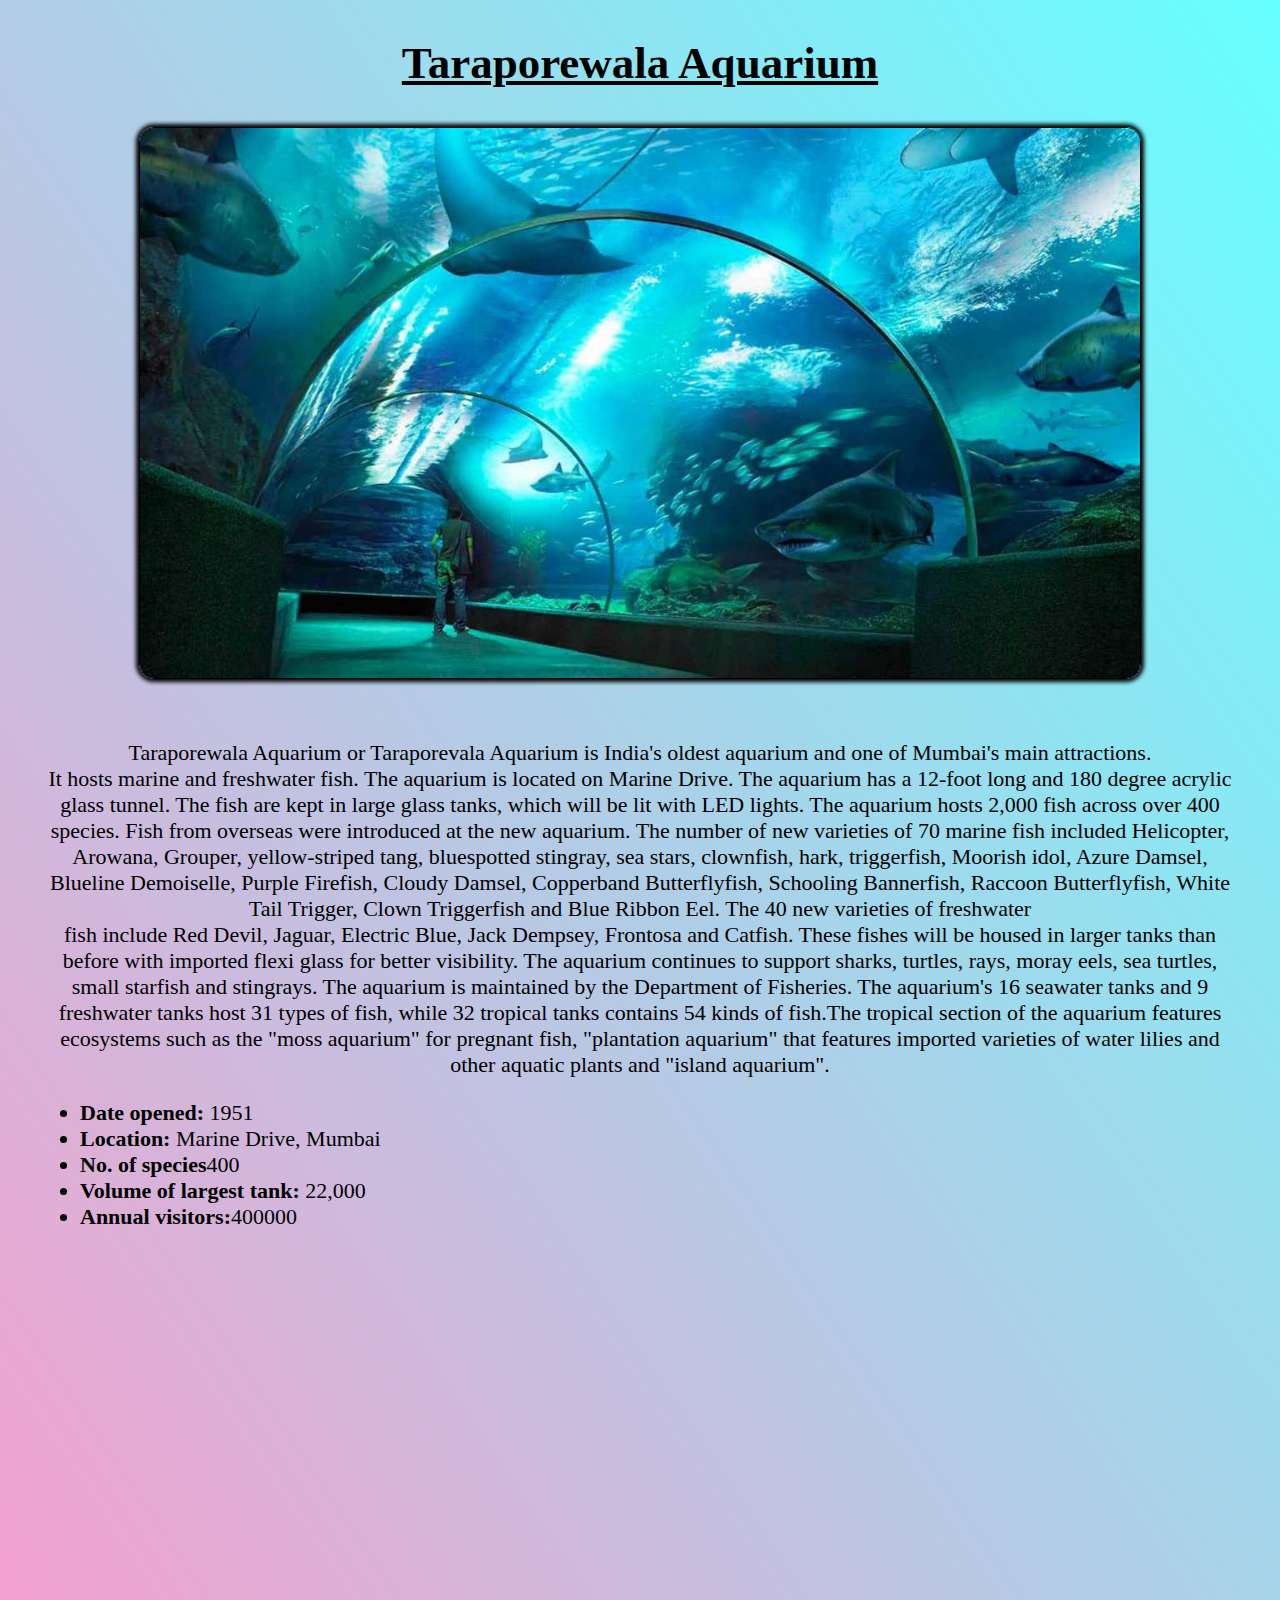
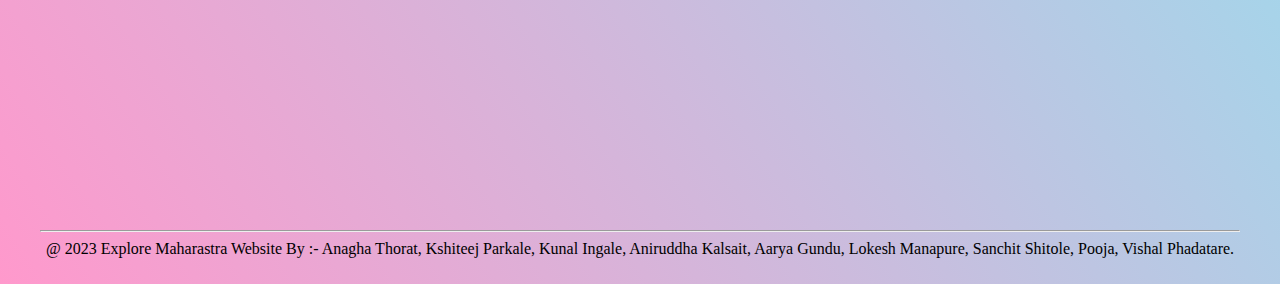
<file: html/taraporewalaaqaurium.html>
<!DOCTYPE html>
<html lang="en">

<head>
  <title>Taraporewala Aquarium</title>
  <link rel="stylesheet" href="./../css/juhubeach.css">
</head>

<body>
  <div class="main-div">
    <h class="Juhu-text">
      <h2><u>Taraporewala Aquarium</u></h2>
    </h>
    <img src="./../Images/taraporewala.jpg" class="beach" /><br /><br /><br /><br />
    <h class="beach-text">
      Taraporewala Aquarium or Taraporevala Aquarium is India's oldest aquarium and one of Mumbai's main
      attractions.<br /> It hosts marine and freshwater fish. The aquarium is located on Marine Drive.

      The aquarium has a 12-foot long and 180 degree acrylic glass tunnel. The fish are kept in large glass tanks, which
      will be lit with LED lights.

      The aquarium hosts 2,000 fish across over 400 species. Fish from overseas were introduced at the new aquarium. The
      number of new varieties of 70 marine fish included Helicopter, Arowana, Grouper, yellow-striped tang, bluespotted
      stingray, sea stars, clownfish, hark, triggerfish, Moorish idol, Azure Damsel, Blueline Demoiselle, Purple
      Firefish, Cloudy Damsel, Copperband Butterflyfish, Schooling Bannerfish, Raccoon Butterflyfish, White Tail
      Trigger, Clown Triggerfish and Blue Ribbon Eel. The 40 new varieties of freshwater <br/>fish include Red Devil, Jaguar,
      Electric Blue, Jack Dempsey, Frontosa and Catfish. 

      These fishes will be housed in larger tanks than before with
      imported flexi glass for better visibility. The aquarium continues to support sharks, turtles, rays, moray eels,
      sea turtles, small starfish and stingrays.

      The aquarium is maintained by the Department of Fisheries. The aquarium's 16 seawater tanks and 9 freshwater tanks
      host 31 types of fish, while 32 tropical tanks contains 54 kinds of fish.The tropical section of the aquarium
      features ecosystems such as the "moss aquarium" for pregnant fish, "plantation aquarium" that features imported
      varieties of water lilies and other aquatic plants and "island aquarium".




      <br />
      <ul type=disc>
        <li><b>Date opened:</b> 1951</li>

        <li> <b>Location:</b> Marine Drive, Mumbai</li>

        <li><b>No. of species</b>400</li>

        <li><b>Volume of largest tank: </b> 22,000</li>
        <li> <b> Annual visitors:</b>400000 </li>
      </ul>
    </h>
    <br /><br />
    <iframe
      src="https://www.google.com/maps/embed?pb=!1m18!1m12!1m3!1d3773.593021448173!2d72.8168197109443!3d18.94939998215521!2m3!1f0!2f0!3f0!3m2!1i1024!2i768!4f13.1!3m3!1m2!1s0x3be7ce1ba677361f%3A0xcc7341421fa8cc73!2sTaraporewala%20Aquarium!5e0!3m2!1sen!2sin!4v1688743126627!5m2!1sen!2sin"
      width="600" height="450" style="border:0;" allowfullscreen="" loading="lazy"
      referrerpolicy="no-referrer-when-downgrade" class="map"></iframe>
    <br /><br /><br /><br /><br />
    <h class="name">
      <hr>@ 2023 Explore Maharastra Website By :- Anagha Thorat, Kshiteej Parkale, Kunal Ingale, Aniruddha Kalsait,
      Aarya Gundu, Lokesh Manapure, Sanchit Shitole, Pooja, Vishal Phadatare.
    </h>

  </div>
  <br />
</body>

</html>
</file>
<file: css/index.css>
.container-fluid
{
   padding: 5px;
}

.img-fluid
{
   width: 1550px;

}


li a
{
   margin-left: 60px;
   font-size: 23px;
}



#home-img
{
   height: 650px;
}

/* Mumbai section */


.mumbai-head
{
   text-align: center;
   font-size: 30px;
   font-family: cursive;
}

 .mumbai-img
 {
   margin: 10px;
   width: 700px;
   height: 400px;
 }
 
 .m-para
 {
   padding: 10px;
   margin: 10px;
 }

/*Hill Station*/

.hill-station
{
   font-size: 40px;
   font-family: cursive;
   text-align: center;

}

.card
{
   box-shadow: 1px 3px 5px 3px black;
}


/*--------Social media section-------*/

#social-media
{
   
    padding: 60px 0px ;
}

#social-media p
{
    font-size:36px ;
    margin-bottom: 30px;

}

.social-icons img
{
   border-radius: 10px;
   box-shadow: 1px 3px 5px 3px black;
    width: 40px;
    margin: 5px;
    transition: 0.5s;
}

.social-icons a:hover img
{
    transform: translateY(-10px);
}

/* footer section*/

.footer-main {
   display:flex;
   justify-content: space-evenly;
   background-color:goldenrod ;
   color: black;
   flex-wrap: wrap;
  
   padding: 20px;
}

@media (max-width: 600px) {
   .footer-about, .footer-services, .footer-contact, .footer-follow {
       width: 100%;
       margin-bottom: 20px;
   }
}
</file>
<file: css/juhubeach.css>
.main-div
{
    margin-left: auto;
    margin-right: auto;
    text-align: center;
    width: 1200px;
}
body
{
    background: linear-gradient(to bottom left, #66ffff 0%, #ff99cc 100%);
}


.Juhu-text
{
    font-size: 30px;
}
.beach
{
    border: 1.6px black solid;
    box-shadow: 0px 0px 4px 3px;
    border-radius: 15px;
    height: 550px;
    width: 1000px;

}

.beach-text
{
    font-size: 22px;
    text-align: justify; 
}


.name
{
    font-size: 16px;
    bottom: 10px;
    left: 150px;
}

.map
{
    border-radius: 25px;
    height: 450px;
    width: 650px;   
}
</file>
